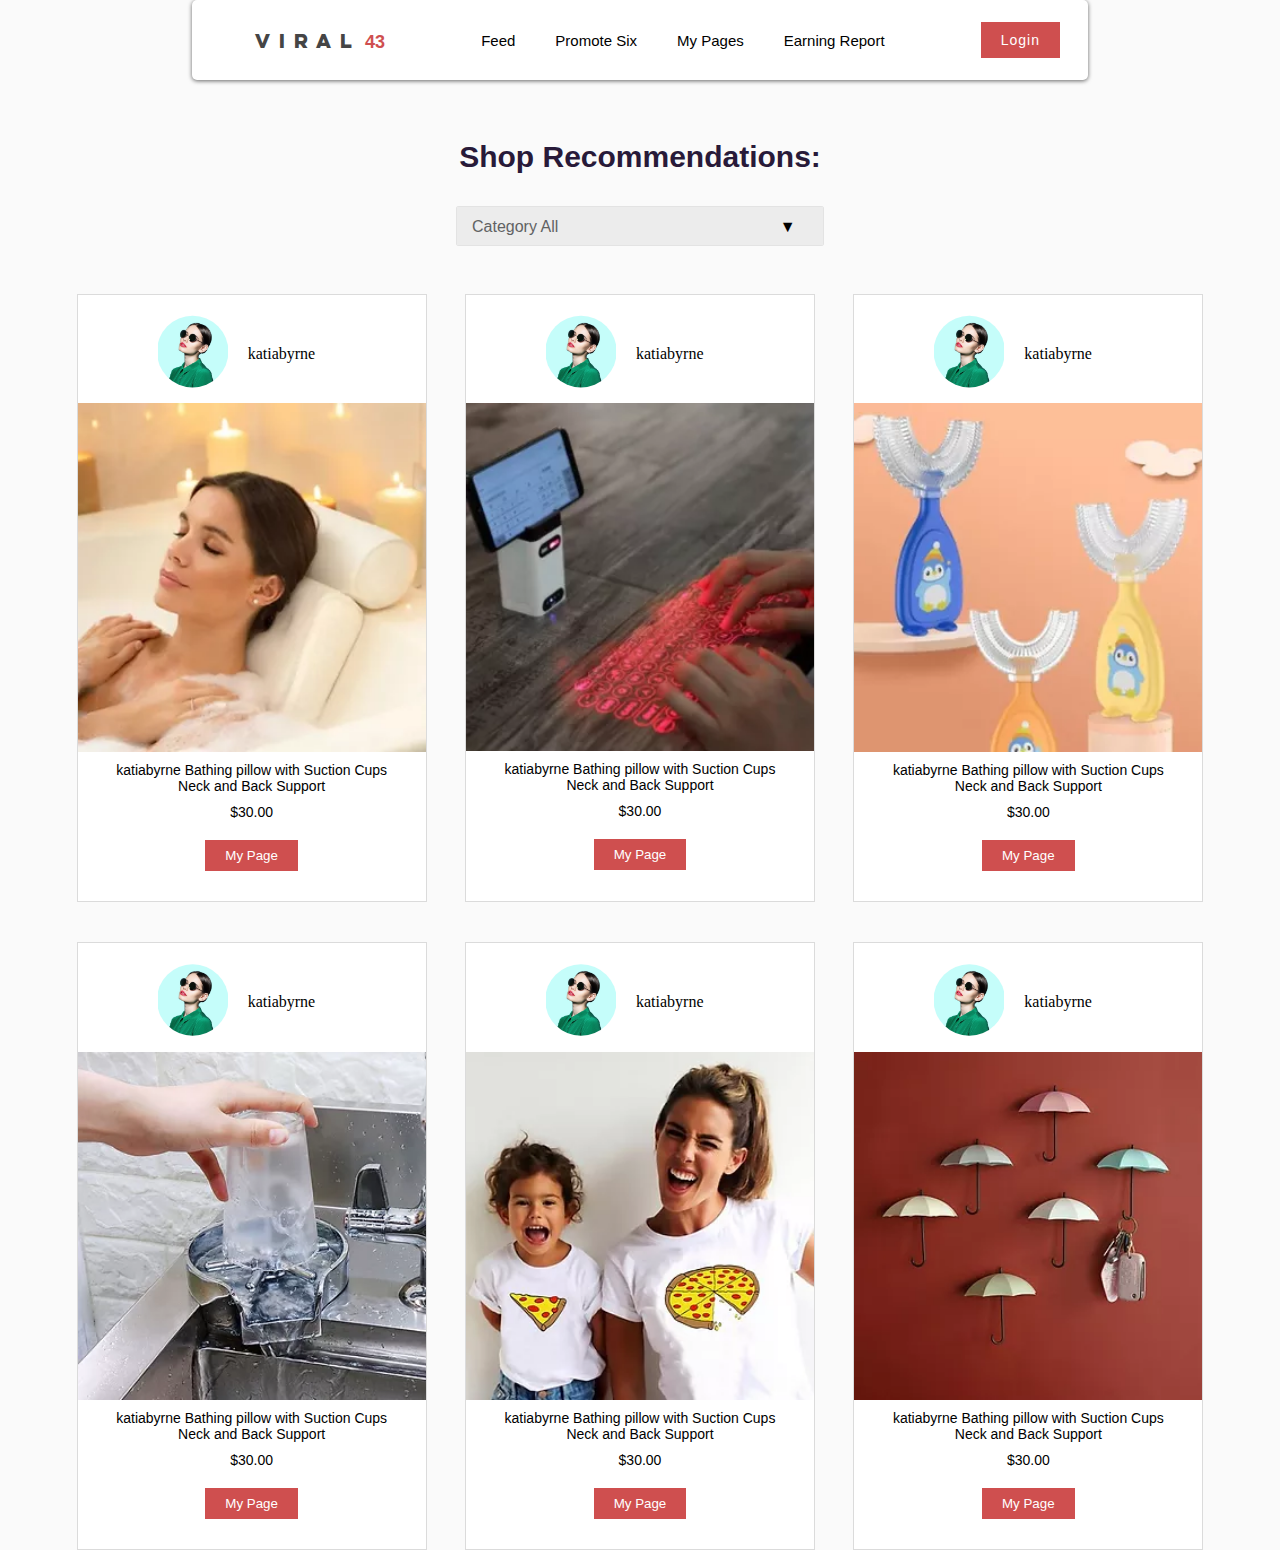
<file: feed-before-login.html>
<html lang="en">
<head>
    <meta charset="UTF-8">
    <meta http-equiv="X-UA-Compatible" content="IE=edge">
    <meta name="viewport" content="width=device-width, initial-scale=1.0">
    <title>Viral43</title>
    <link rel="stylesheet" type="text/css" href="./css/style.css"/>
    <link rel="stylesheet" type="text/css" href="./css/main.css"/>
    <link rel="stylesheet" type="text/css" href="./css/feed.css"/>
    <link rel="stylesheet" href="https://cdnjs.cloudflare.com/ajax/libs/font-awesome/6.1.1/css/all.min.css" integrity="sha512-KfkfwYDsLkIlwQp6LFnl8zNdLGxu9YAA1QvwINks4PhcElQSvqcyVLLD9aMhXd13uQjoXtEKNosOWaZqXgel0g==" crossorigin="anonymous" referrerpolicy="no-referrer" />
</head>
<body>
    <div>
        <nav class="header-nav"> 
            <div class="nav-container">
            <div class="nav-left">
                <i class="fa-solid fa-bars"></i>
                <div class="logo">
                    <span class="viral">viral</span>
                    <span class="forty-three">43</span>
                </div>
                <i class="fa-solid fa-magnifying-glass"></i>
            </div>
            <div class="nav-middle">
                    <span>Feed</span>
                    <span>Promote Six</span>
                    <span>My Pages</span>
                    <span>Earning Report</a></span>
            </div>
            <div class="nav-right">
                <i class="fa-solid fa-plus"></i>
                <button class="login-button"><a href="./login.html">login</a></button>
            </div>
        </div>
        </nav>
        <div class="feed">
            <h1>Shop Recommendations:</h1>
            <form action="#" method="post">
                <div class="select">
                  <select name="nameValueSelect" class="select__field" required>
                    <option value="" selected>Category All</option>
                  </select>
                </div>
              </form>
        </div>

        <div class="feed-cards">

            <div class="feed-card" style="justify-self: end;">
                <div class="feed-header">
                    <img src="./images/2544.jpg" alt="">
                    <p>katiabyrne</p>
                </div>
                <div class="feed-card-body">
                    <img src="./images/2933.webp" />
                    <p style="padding: 10px 0;">
                        katiabyrne
                        Bathing pillow with Suction Cups<br> Neck and Back Support</p>
                    <p style="padding-bottom: 10px ;">$30.00
                    </p>
                    <button>My Page</button>
                </div>
            </div>

            <div class="feed-card" style="justify-self: center;">
                <div class="feed-header">
                    <img src="./images/2544.jpg" alt="">
                    <p>katiabyrne</p>
                </div>

                <div class="feed-card-body">
                    <img src="./images/2932.webp" />
                    <p style="padding: 10px 0;">
                        katiabyrne
                        Bathing pillow with Suction Cups<br> Neck and Back Support</p>
                    <p style="padding-bottom: 10px ;">$30.00
                    </p>
                    <button>My Page</button>
                </div>
            </div>

            <div class="feed-card" style="justify-self: start;">
                <div class="feed-header">
                    <img src="./images/2544.jpg" alt="">
                    <p>katiabyrne</p>
                </div>

                <div class="feed-card-body">
                    <img src="./images/2931.webp" />
                    <p style="padding: 10px 0;">
                        katiabyrne
                        Bathing pillow with Suction Cups<br> Neck and Back Support</p>
                    <p style="padding-bottom: 10px ;">$30.00
                    </p>
                    <button>My Page</button>
                </div>
            </div>

            <div class="feed-card" style="justify-self: end;">
                <div class="feed-header">
                    <img src="./images/2544.jpg" alt="">
                    <p>katiabyrne</p>
                </div>

                <div class="feed-card-body">
                    <img src="./images/2925.webp" />
                    <p style="padding: 10px 0;">
                        katiabyrne
                        Bathing pillow with Suction Cups<br> Neck and Back Support</p>
                    <p style="padding-bottom: 10px ;">$30.00
                    </p>
                    <button>My Page</button>
                </div>
            </div>

            <div class="feed-card" style="justify-self: center;">
                <div class="feed-header">
                    <img src="./images/2544.jpg" alt="">
                    <p>katiabyrne</p>
                </div>

                <div class="feed-card-body">
                    <img src="./images/2913.webp" />
                    <p style="padding: 10px 0;">
                        katiabyrne
                        Bathing pillow with Suction Cups<br> Neck and Back Support</p>
                    <p style="padding-bottom: 10px ;">$30.00
                    </p>
                    <button>My Page</button>
                </div>
            </div>

            <div class="feed-card" style="justify-self: start;">
                <div class="feed-header">
                    <img src="./images/2544.jpg" alt="">
                    <p>katiabyrne</p>
                </div>

                <div class="feed-card-body">
                    <img src="./images/2959.webp" />
                    <p style="padding: 10px 0;">
                        katiabyrne
                        Bathing pillow with Suction Cups<br> Neck and Back Support</p>
                    <p style="padding-bottom: 10px ;">$30.00
                    </p>
                    <button>My Page</button>
                </div>
            </div>



        </div>
    </div>
    </body>
    </html>
</file>
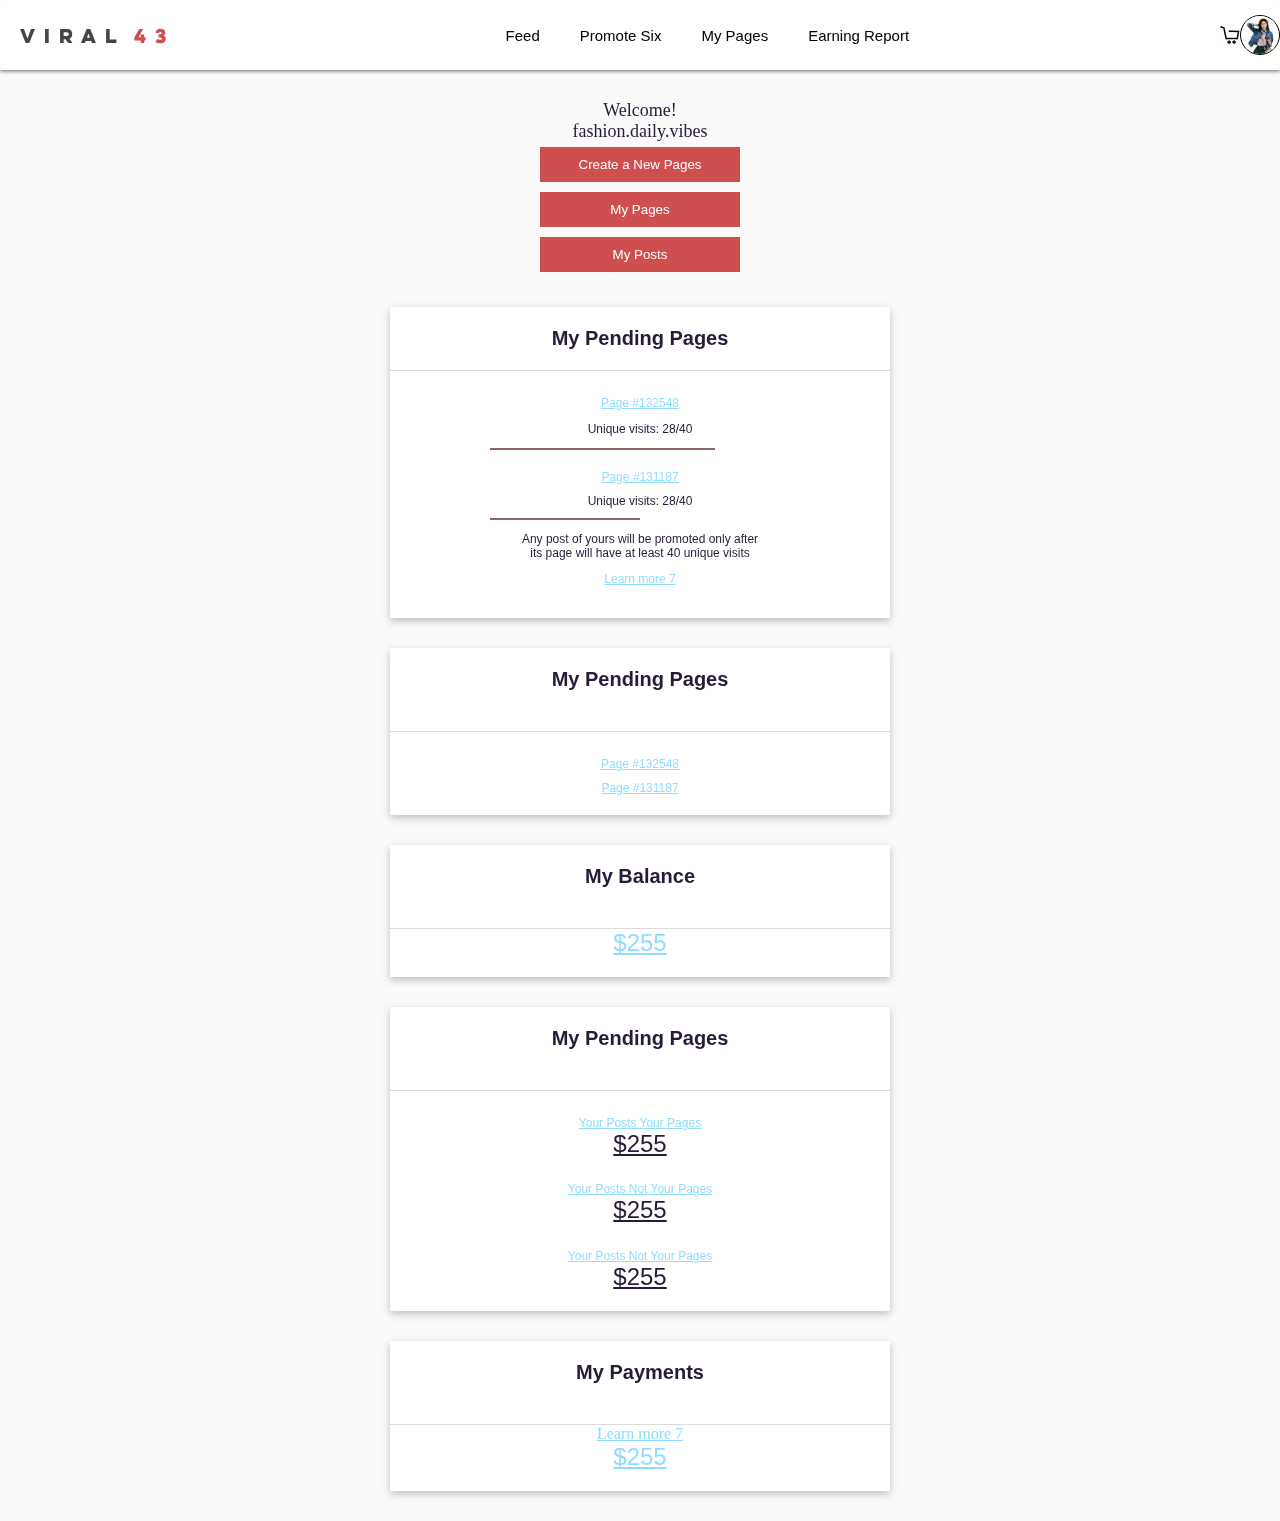
<file: home-after-login.html>
<html lang="en">
  <head>
    <meta charset="UTF-8" />
    <meta http-equiv="X-UA-Compatible" content="IE=edge" />
    <meta name="viewport" content="width=device-width, initial-scale=1.0" />
    <title>Viral43</title>
    <link rel="stylesheet" type="text/css" href="./css/style.css" />
    <link
      rel="stylesheet"
      href="https://cdnjs.cloudflare.com/ajax/libs/font-awesome/6.1.1/css/all.min.css"
      integrity="sha512-KfkfwYDsLkIlwQp6LFnl8zNdLGxu9YAA1QvwINks4PhcElQSvqcyVLLD9aMhXd13uQjoXtEKNosOWaZqXgel0g=="
      crossorigin="anonymous"
      referrerpolicy="no-referrer"
    />

    <link
      href="https://cdn.jsdelivr.net/npm/bootstrap@5.2.0-beta1/dist/css/bootstrap.min.css"
      rel="stylesheet"
      integrity="sha384-0evHe/X+R7YkIZDRvuzKMRqM+OrBnVFBL6DOitfPri4tjfHxaWutUpFmBp4vmVor"
      crossorigin="anonymous"
    />
    <link rel="stylesheet" href="./css/navbar.css" />
    <link rel="stylesheet" href="./css/after-login.css" />

  </head>
  <body>
    <!-- Header Start Here -->
    <header class="nav-container">
      <nav class="container">
        <div class="nav-wrapper">
          <div class="nav-left">
            <i class="fa-solid fa-bars" id="side-menu"></i>
            <div class="logo font-lulo">
              <span class="viral">viral</span>
              <span class="forty-three">43</span>
            </div>
            <i class="fa-solid fa-magnifying-glass"></i>
          </div>
          <div class="nav-middle d-none d-md-flex">
            <span>Feed</span>
            <span>Promote Six</span>
            <span>My Pages</span>
            <span>Earning Report</span>
          </div>
          <div class="nav-right">
            <i class="fa-solid fa-plus plus-icon d-none d-md-block"></i>

            <!-- <a
                href="./login.html"
                class="login-button d-flex align-items-center justify-content-center"
                >login</a
              > -->
            <a href="./login.html" class="log-cart mt-1 px-2 d-none d-md-block">
              <img src="./images/cart1.webp" alt="" />
            </a>
            <div class="log-avatar-container">
              <button class="log-avatar-wrapper ms-3">
                <img class="avatar" src="./images/2601.jpg" alt="" />
              </button>
              <div class="proile-menu">
                <div class="proile-menu-wrapper">
                  <a href="#">My Post</a>
                  <a href="#">My Account</a>
                  <a href="#">My Eraning</a>
                  <a href="#">My Cart</a>
                  <hr class="mx-3 my-2" />
                  <a href="#">LogOut</a>
                </div>
              </div>
            </div>
          </div>
        </div>
      </nav>
    </header>

    <main>
      <p style="margin-top: 30px;">Welcome!</p>
      <p>fashion.daily.vibes</p>
      <button>Create a New Pages</button><br>
      <button>My Pages</button><br>
      <button>My Posts</button>

        <div class="main-card" style="text-align: center;">
          <div>
            <h1>My Pending Pages</h1>
          </div>
          <div class="card-main-text">
            <p style="padding-top: 25px; color: #90dcFF;">Page  #132548</p>
            <p style="padding: 12px;text-decoration: none;">Unique visits: 28/40</p>
            <div class="progress">
              <div class="progress-bar bg-danger" role="progressbar" style="width: 75%" aria-valuenow="75" aria-valuemin="0" aria-valuemax="100"></div>
            </div>
            <p  style="padding-top: 20px; color: #90dcFF;">Page  #131187</p>
            <p style="padding: 10px; text-decoration: none;">Unique visits: 28/40</p>
            <div class="progress">
              <div class="progress-bar bg-danger" role="progressbar" style="width: 50%" aria-valuenow="75" aria-valuemin="0" aria-valuemax="100"></div>
            </div>

            <p style="padding: 12px; text-decoration: none;">Any post of yours will be promoted only after<br> its page will have at least 40 unique visits</p>
            <p style="padding-bottom: 12px;  color: #90dcFF;"><a>Learn more 7</a></p>
          </div>
        </div>

        <div class="main-card2" style="text-align: center;">
          <div>
            <h1>My Pending Pages</h1>
          </div>
          <div class="card-main-text">
            <p style="padding-top: 25px; color: #90dcFF;">Page  #132548</p>
            <p  style="padding-top: 10px; color: #90dcFF;">Page  #131187</p>
          </div>
        </div>

        <div class="main-card3" style="text-align: center;">
          <div>
            <h1>My Balance</h1>
          </div>
          <div class="card-main-text">
           <p style="font-size:24px; color: #90dcFF;">$255</p>
          </div>
        </div>


        <div class="main-card2" style="text-align: center;">
          <div>
            <h1>My Pending Pages</h1>
          </div>
          <div class="card-main-text">
            <p style="padding-top: 25px; color: #90dcFF;">Your Posts Your Pages
            </p>
            <p style="font-size:24px; color: #281A39;">$255</p>

            <p style="padding-top: 24px; color: #90dcFF;">Your Posts Not Your Pages
            </p>
            <p style="font-size:24px; color: #281A39;">$255</p>

            <p style="padding-top: 25px; color: #90dcFF;">Your Posts Not Your Pages
            </p>
            <p style="font-size:24px; color: #281A39;">$255</p>
          
          </div>
        </div>

        <div class="main-card3" style="text-align: center; margin-bottom: 30px;">
          <div>
            <h1>My Payments
            </h1>
            <p style="font-size: 16px; text-decoration: underline;color: #90dcFF;">Learn more 7</p>
          </div>
          <div class="card-main-text">
           <p style="font-size:24px; color: #90dcFF;">$255</p>
          </div>
        </div>
    </main>
    <div
      id="desctop-site-menu"
      class="desctop-site-menu hide-desctop-site-menu"
    >
      <div class="desctop-site-menu-after-log-in">
        <div class="position-relative">
          <!-- menu close button start -->
          <div class="close-menu">
            <i class="fa-solid fa-xmark"></i>
          </div>
          <!-- menu close button End -->

          <!-- Single Side Menu Start-->
          <div class="single-menu">
            <a href="./login.html">
              <!-- <span class="menu-icon">  -->
              <span><i class="fa-solid fa-house-blank menus-icon"></i></span>
              <!-- </span> -->
              <span class="menu-text">Login</span>
            </a>
          </div>

          <div class="single-menu">
            <a href="./singup.html">
              <span><i class="fa-solid fa-house-blank menus-icon"></i></span>
              <span class="menu-text">Registation</span>
            </a>
          </div>

          <div class="single-menu">
            <a href="#">
              <span><i class="fa-solid fa-house-blank menus-icon"></i></span>
              <span class="menu-text">Promote Six (a)</span>
            </a>
          </div>

          <div class="single-menu active-menu">
            <a href="#">
              <span><i class="fa-solid fa-house-blank menus-icon"></i></span>
              <span class="menu-text">My Pages</span>
            </a>
          </div>

          <div class="single-menu">
            <a href="#">
              <span><i class="fa-solid fa-house-blank menus-icon"></i></span>
              <span class="menu-text">Earning Report</span>
            </a>
          </div>

          <div class="single-menu">
            <a href="#">
              <span><i class="fa-solid fa-house-blank menus-icon"></i></span>
              <span class="menu-text">New Page</span>
            </a>
          </div>

          <hr class="mx-4 my-2" />

          <div class="single-menu">
            <a href="#">
              <span><i class="fa-solid fa-house-blank menus-icon"></i></span>
              <span class="menu-text">About Us</span>
            </a>
          </div>

          <div class="single-menu">
            <a href="#">
              <span><i class="fa-solid fa-house-blank menus-icon"></i></span>
              <span class="menu-text">Contact Us</span>
            </a>
          </div>

          <div class="single-menu">
            <a href="./privacy-policy.html">
              <span><i class="fa-solid fa-house-blank menus-icon"></i></span>
              <span class="menu-text">Privacy Policy</span>
            </a>
          </div>

          <div class="single-menu">
            <a href="./term-of-use.html">
              <span><i class="fa-solid fa-house-blank menus-icon"></i></span>
              <span class="menu-text">Terms of Use</span>
            </a>
          </div>

          <div class="single-menu">
            <a href="#">
              <span><i class="fa-solid fa-house-blank menus-icon"></i></span>
              <span class="menu-text">Help Center</span>
            </a>
          </div>

          <div class="single-menu">
            <a href="#">
              <span><i class="fa-solid fa-house-blank menus-icon"></i></span>
              <span class="menu-text">Seller Agreement</span>
            </a>
          </div>
          <!-- Single Side Menu End-->
        </div>
      </div>
    </div>
    <!-- Header End Here -->

    <script src="./js/menu.js"></script>
  </body>
</html>
</file>
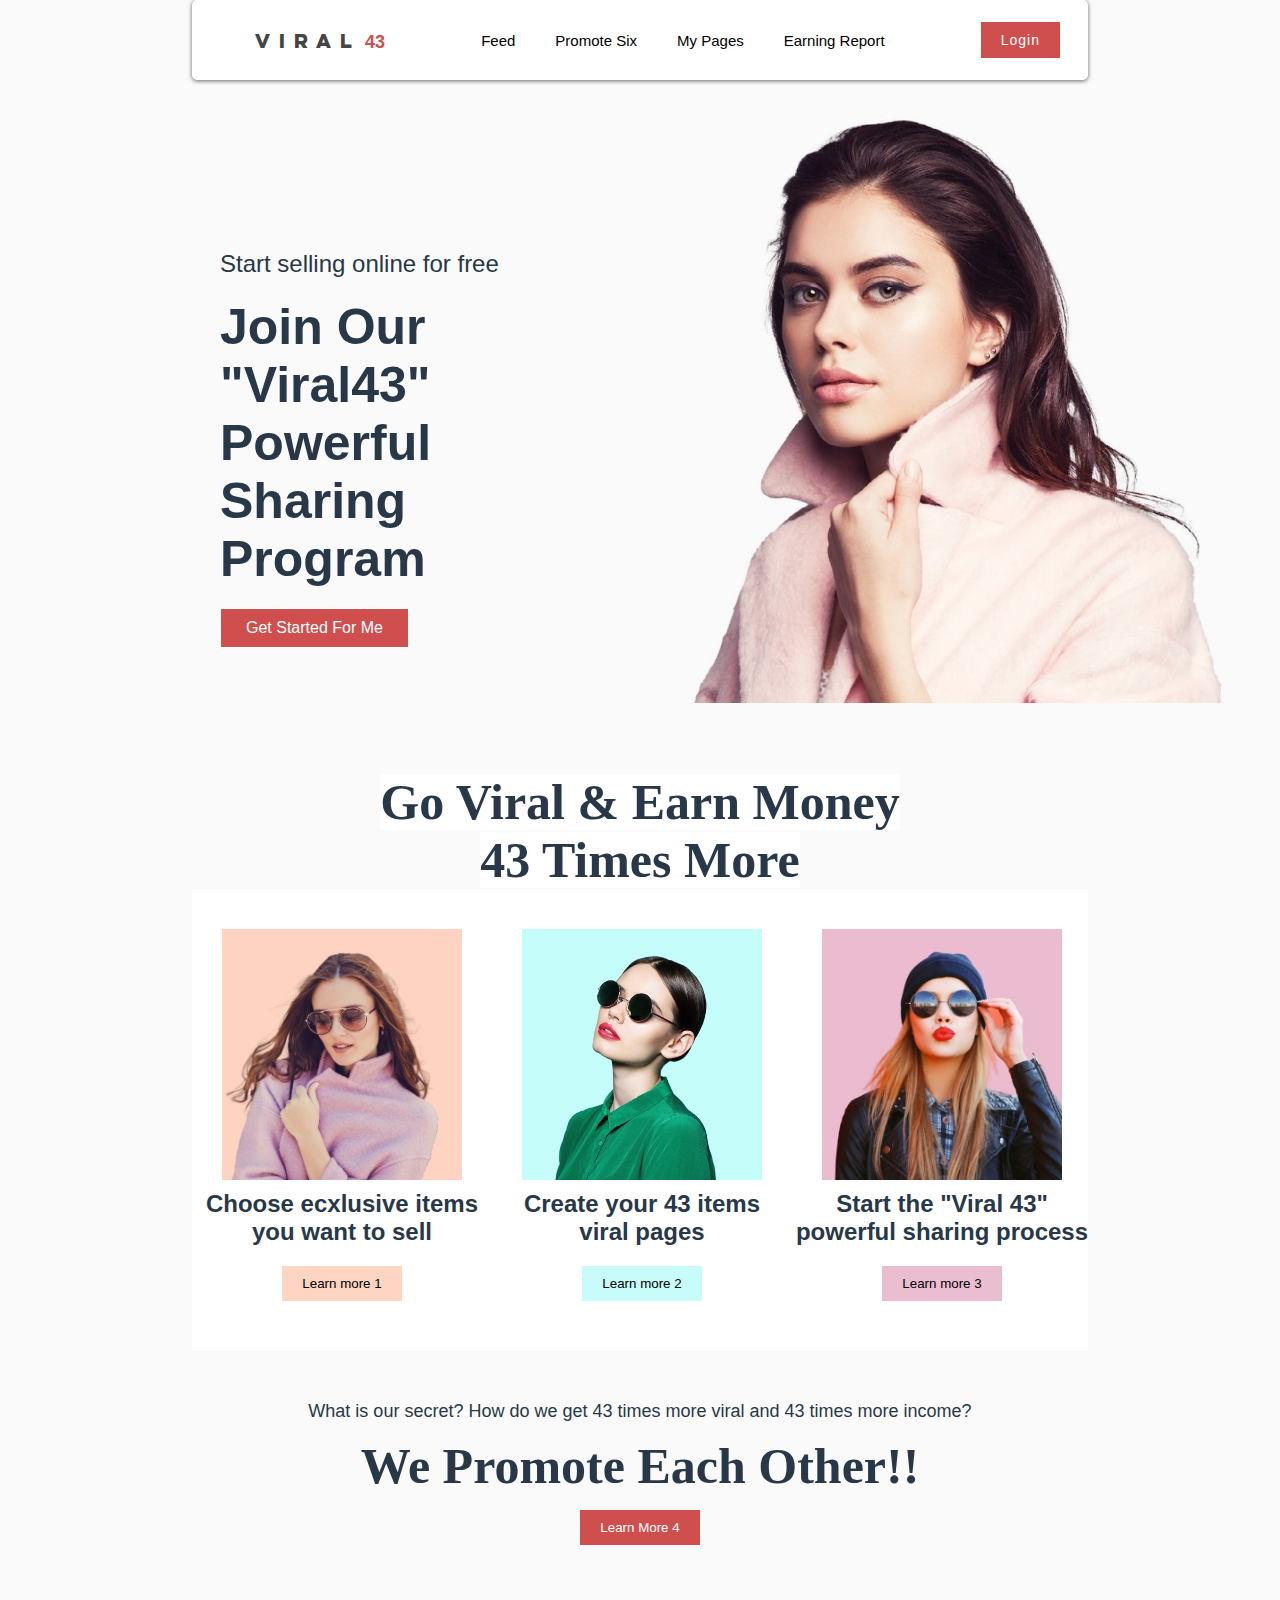
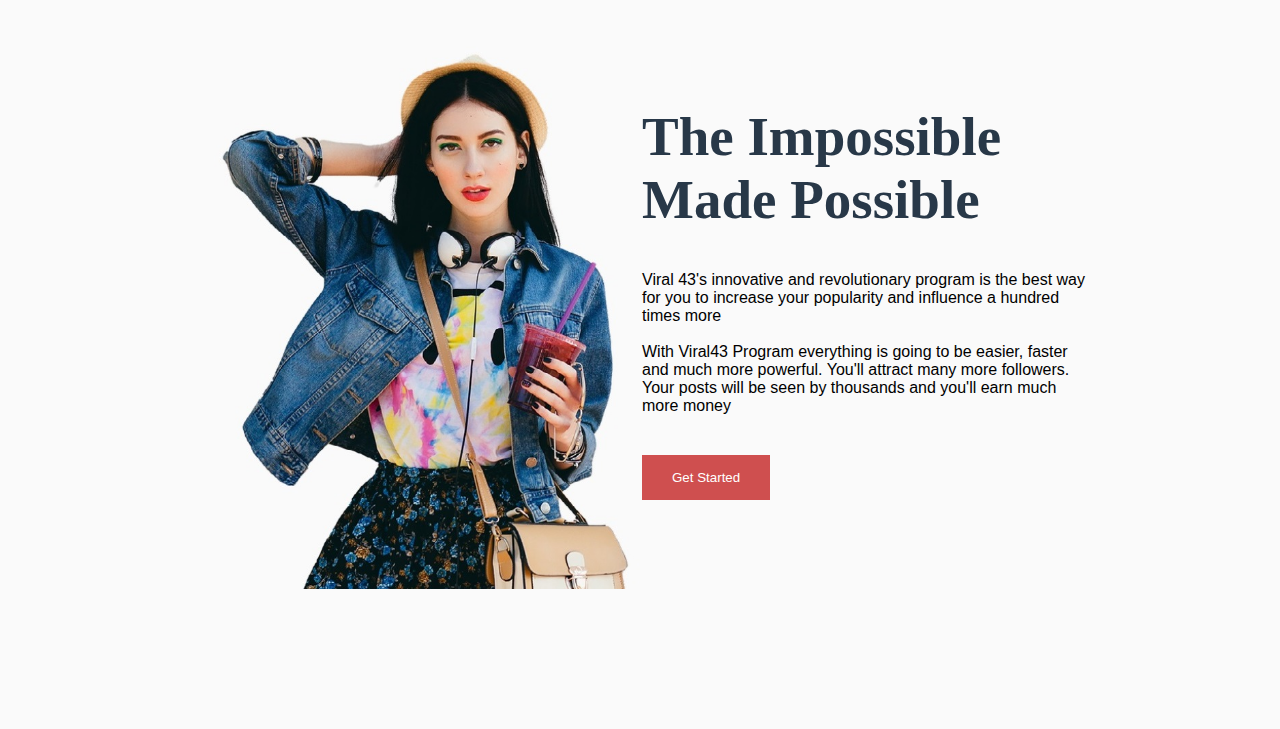
<file: home.html>
<html lang="en">
<head>
    <meta charset="UTF-8">
    <meta http-equiv="X-UA-Compatible" content="IE=edge">
    <meta name="viewport" content="width=device-width, initial-scale=1.0">
    <title>Viral43</title>
    <link rel="stylesheet" type="text/css" href="./css/style.css"/>
    <link rel="stylesheet" type="text/css" href="./css/main.css"/>
    <link rel="stylesheet" href="https://cdnjs.cloudflare.com/ajax/libs/font-awesome/6.1.1/css/all.min.css" integrity="sha512-KfkfwYDsLkIlwQp6LFnl8zNdLGxu9YAA1QvwINks4PhcElQSvqcyVLLD9aMhXd13uQjoXtEKNosOWaZqXgel0g==" crossorigin="anonymous" referrerpolicy="no-referrer" />
</head>
<body>
    <div>
        <nav class="header-nav"> 
            <div class="nav-container">
            <div class="nav-left">
                <i class="fa-solid fa-bars"></i>
                <div class="logo">
                    <span class="viral">viral</span>
                    <span class="forty-three">43</span>
                </div>
                <i class="fa-solid fa-magnifying-glass"></i>
            </div>
            <div class="nav-middle">
                    <span>Feed</span>
                    <span>Promote Six</span>
                    <span>My Pages</span>
                    <span><a href="earningReport.html">Earning Report</a></span>
            </div>
            <div class="nav-right">
                <i class="fa-solid fa-plus"></i>
                <button class="login-button"><a href="./login.html">login</a></button>
            </div>
        </div>
        </nav>

        <div class="home-main">
            <div class="main-text">
                <p>Start selling online for free</p>
                <h2>Join Our "Viral43"<br>
                    Powerful Sharing
                    <br>Program</h2>
                <button>Get Started For Me</button>
            </div>
            <div>
                <img class="main-img" src="./images/2532.jpg" alt="IMG" />
            </div>
        </div>

        <div id="thirdSection" style="text-align: center;">
            <h1>Go Viral & Earn Money<br>
                43 Times More</h1>
        <div class="viral-items">
            <div class="viral-item">
                <img src="./images/2546.jpg">
                <h3>Choose ecxlusive items<br>
                    you want to sell</h3>
                <button style="background-color:#fed4c2;">Learn more 1</button>
            </div>
            <div class="viral-item">
                <img src="./images/2544.jpg">
                <h3>Create your 43 items<br>
                    viral pages</h3>
                <button style="background-color:#c8fcfa ;">Learn more 2</button>
            </div>
            <div class="viral-item">
                <img src="./images/2547.jpg">
                <h3>Start the "Viral 43"<br>
                    powerful sharing process</h3>
                <button style="background-color:#ebbdd1 ;">Learn more 3</button>
            </div>
        </div>
    </div>

    <div class="section4">
        <p>What is our secret? How do we get 43 times more viral and 43 times more income?</p>
        <h1>We Promote Each Other!!</h1>
        <button>Learn More 4</button>
    </div>
    </div>

    <div class="section5">
        <div class="sec5-img">
            <img src="./images/2601.jpg" alt="" >
        </div>
            <div class="sec5-text">
                <h1>The Impossible <br>Made Possible</h1>
                <p>Viral 43's  innovative and revolutionary program is the best way for you to increase your popularity and influence a hundred times more<br><br>
                    With Viral43 Program everything is going to be easier, faster and much more powerful. You'll attract many more followers. Your posts will be seen by thousands and you'll earn much more money</p>
                <button>Get Started</button>
            </div>
    </div>
</body>
</html>
</file>
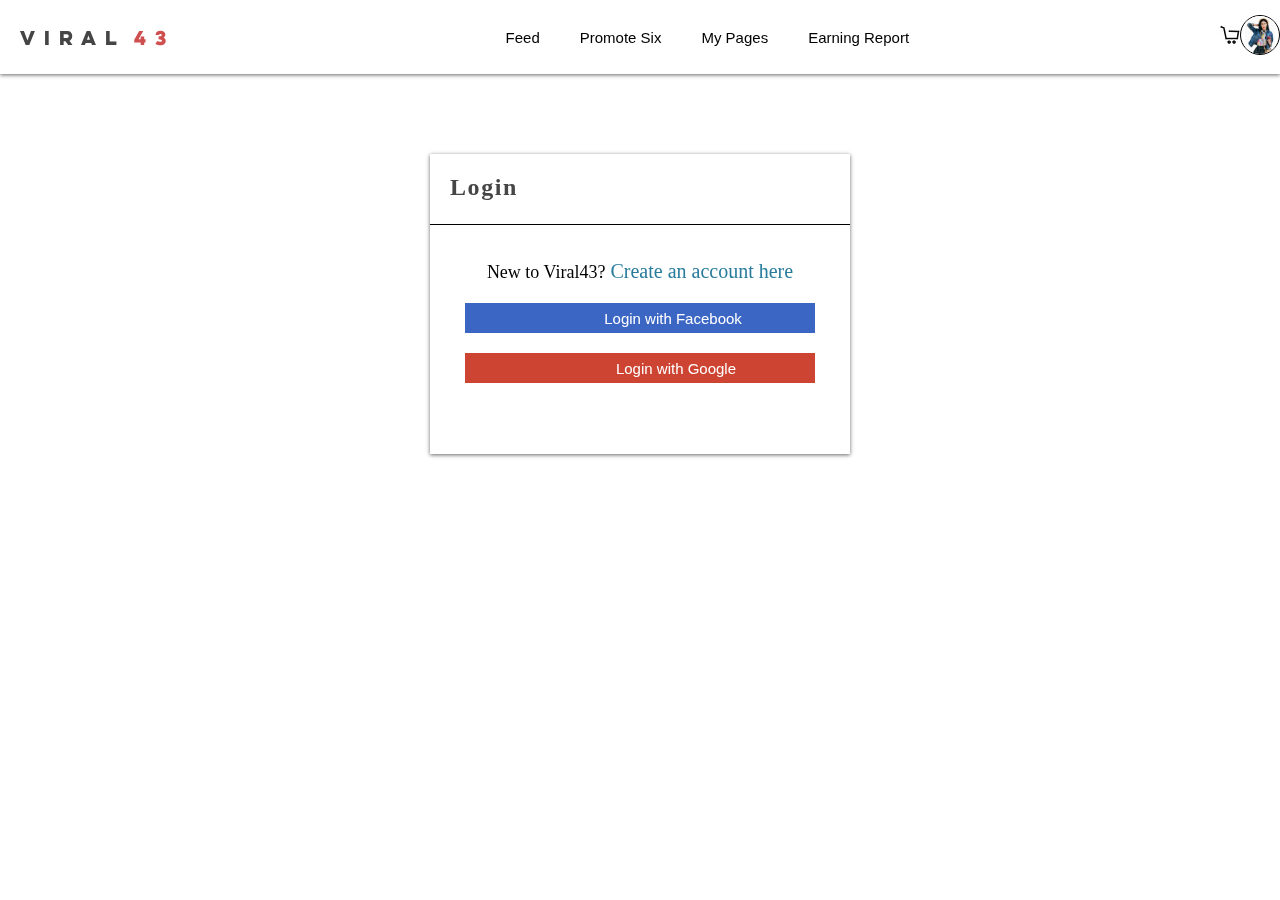
<file: login.html>
<!DOCTYPE html>
<html>
  <head>
    <meta charset="utf-8" />
    <meta http-equiv="X-UA-Compatible" content="IE=edge" />
    <title></title>
    <meta name="description" content="" />
    <meta name="viewport" content="width=device-width, initial-scale=1" />
    <link rel="stylesheet" href="./css/style.css" />
    <link
      rel="stylesheet"
      href="https://cdnjs.cloudflare.com/ajax/libs/font-awesome/6.1.1/css/all.min.css"
      integrity="sha512-KfkfwYDsLkIlwQp6LFnl8zNdLGxu9YAA1QvwINks4PhcElQSvqcyVLLD9aMhXd13uQjoXtEKNosOWaZqXgel0g=="
      crossorigin="anonymous"
      referrerpolicy="no-referrer"
    />
    <link
      href="https://cdn.jsdelivr.net/npm/bootstrap@5.2.0-beta1/dist/css/bootstrap.min.css"
      rel="stylesheet"
      integrity="sha384-0evHe/X+R7YkIZDRvuzKMRqM+OrBnVFBL6DOitfPri4tjfHxaWutUpFmBp4vmVor"
      crossorigin="anonymous"
    />
    <link rel="stylesheet" href="./css/navbar.css" />
  </head>
  <body>
    <!-- Header Start Here -->
    <header class="nav-container">
      <nav class="container">
        <div class="nav-wrapper">
          <div class="nav-left">
            <i class="fa-solid fa-bars" id="side-menu"></i>
            <div class="logo font-lulo">
              <span class="viral">viral</span>
              <span class="forty-three">43</span>
            </div>
            <i class="fa-solid fa-magnifying-glass"></i>
          </div>
          <div class="nav-middle d-none d-md-flex">
            <span>Feed</span>
            <span>Promote Six</span>
            <span>My Pages</span>
            <span>Earning Report</span>
          </div>
          <div class="nav-right">
            <i class="fa-solid fa-plus plus-icon d-none d-md-block"></i>

            <!-- <a
              href="./login.html"
              class="login-button d-flex align-items-center justify-content-center"
              >login</a
            > -->
            <a href="./login.html" class="log-cart mt-1 px-2 d-none d-md-block">
              <img src="./images/cart1.webp" alt="" />
            </a>
            <div class="log-avatar-container">
              <button class="log-avatar-wrapper ms-3">
                <img class="avatar" src="./images/2601.jpg" alt="" />
              </button>
              <div class="proile-menu">
                <div class="proile-menu-wrapper">
                  <a href="#">My Post</a>
                  <a href="#">My Account</a>
                  <a href="#">My Eraning</a>
                  <a href="#">My Cart</a>
                  <hr class="mx-3 my-2" />
                  <a href="#">LogOut</a>
                </div>
              </div>
            </div>
          </div>
        </div>
      </nav>
    </header>
    <div
      id="desctop-site-menu"
      class="desctop-site-menu hide-desctop-site-menu"
    >
      <div class="desctop-site-menu-after-log-in">
        <div class="position-relative">
          <!-- menu close button start -->
          <div class="close-menu">
            <i class="fa-solid fa-xmark"></i>
          </div>
          <!-- menu close button End -->

          <!-- Single Side Menu Start-->
          <div class="single-menu">
            <a href="#">
              <!-- <span class="menu-icon">  -->
              <span><i class="fa-solid fa-house-blank menus-icon"></i></span>
              <!-- </span> -->
              <span class="menu-text">Home</span>
            </a>
          </div>

          <div class="single-menu">
            <a href="#">
              <span><i class="fa-solid fa-house-blank menus-icon"></i></span>
              <span class="menu-text">Feed</span>
            </a>
          </div>

          <div class="single-menu">
            <a href="#">
              <span><i class="fa-solid fa-house-blank menus-icon"></i></span>
              <span class="menu-text">Promote Six (a)</span>
            </a>
          </div>

          <div class="single-menu active-menu">
            <a href="#">
              <span><i class="fa-solid fa-house-blank menus-icon"></i></span>
              <span class="menu-text">My Pages</span>
            </a>
          </div>

          <div class="single-menu">
            <a href="#">
              <span><i class="fa-solid fa-house-blank menus-icon"></i></span>
              <span class="menu-text">Earning Report</span>
            </a>
          </div>

          <div class="single-menu">
            <a href="#">
              <span><i class="fa-solid fa-house-blank menus-icon"></i></span>
              <span class="menu-text">New Page</span>
            </a>
          </div>

          <hr class="mx-4 my-2" />

          <div class="single-menu">
            <a href="#">
              <span><i class="fa-solid fa-house-blank menus-icon"></i></span>
              <span class="menu-text">About Us</span>
            </a>
          </div>

          <div class="single-menu">
            <a href="#">
              <span><i class="fa-solid fa-house-blank menus-icon"></i></span>
              <span class="menu-text">Contact Us</span>
            </a>
          </div>

          <div class="single-menu">
            <a href="./privacy-policy.html">
              <span><i class="fa-solid fa-house-blank menus-icon"></i></span>
              <span class="menu-text">Privacy Policy</span>
            </a>
          </div>

          <div class="single-menu">
            <a href="./term-of-use.html">
              <span><i class="fa-solid fa-house-blank menus-icon"></i></span>
              <span class="menu-text">Terms of Use</span>
            </a>
          </div>

          <div class="single-menu">
            <a href="#">
              <span><i class="fa-solid fa-house-blank menus-icon"></i></span>
              <span class="menu-text">Help Center</span>
            </a>
          </div>

          <div class="single-menu">
            <a href="#">
              <span><i class="fa-solid fa-house-blank menus-icon"></i></span>
              <span class="menu-text">Seller Agreement</span>
            </a>
          </div>
          <!-- Single Side Menu End-->
        </div>
      </div>
    </div>
    <!-- Header End Here -->


    <div class="login-box">
      <div class="login-box-header">
          <h2>Login</h2>
          <i class="fa-solid fa-xmark"></i>
      </div>
      <div class="login-box-body">
          <p style="font-size: 18px;">New to Viral43?<span style="font-size:20px ;"> <a href="signup.html">Create an account here</span></a></p>

          <div class="facebook-login">
              <i class="fa-brands fa-facebook-f"></i>
              <p class="mb-0">Login with Facebook</p>
          </div>

          <div" class="google-login">
              <i class="fa-brands fa-google-plus-g"></i>
              <p class="mb-0">Login with Google</p>
          </div>
      </div>
  </div>

    <!-- Footer Mobile Menu Start Here -->
    <div class="footer-menu">
      <div class="container">
        <div class="footer-menu-wrapper">
          <a href="#">
            <span class="footer-menu-icon"><i class="fa-solid fa-rss "></i></span>
            <span>Feed</span>
          </a>
          <a href="#">
            <span  class="footer-menu-icon"><i class="fa-solid fa-user "></i></span>
            <span>Pages</span>
          </a>
          <a href="#">
            <span  class="footer-menu-icon"><i class="fa-solid fa-plus "></i></span>
            <span>Create</span>
          </a>
          <a href="#">
            <span  class="footer-menu-icon"><i class="fa-solid fa-plus "></i></span>
            <span>Promote</span>
          </a>
          <a href="#">
            <span  class="footer-menu-icon"><i class="fa-solid fa-dollar-sign "></i></span>
            <span>Earn</span>
          </a>
        </div>
      </div>
    </div>
    <!-- Footer Mobile Menu End Here -->

    <script src="./js/menu.js"></script>
  </body>
</html>
</file>
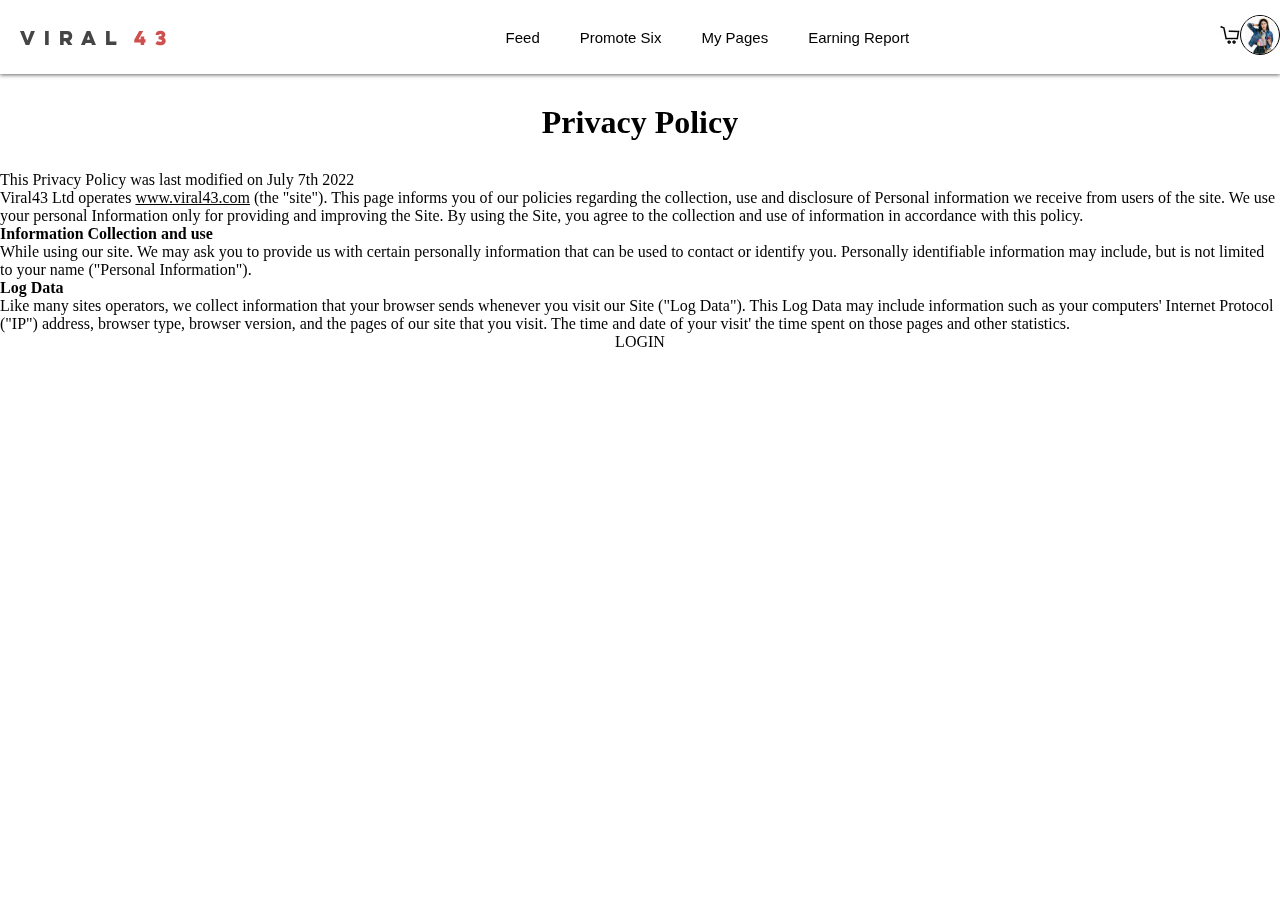
<file: privacy-policy.html>
<!DOCTYPE html>
<html>
  <head>
    <meta charset="utf-8" />
    <meta http-equiv="X-UA-Compatible" content="IE=edge" />
    <title></title>
    <meta name="description" content="" />
    <meta name="viewport" content="width=device-width, initial-scale=1" />
    <link rel="stylesheet" href="./css/style.css" />
    <link
      rel="stylesheet"
      href="https://cdnjs.cloudflare.com/ajax/libs/font-awesome/6.1.1/css/all.min.css"
      integrity="sha512-KfkfwYDsLkIlwQp6LFnl8zNdLGxu9YAA1QvwINks4PhcElQSvqcyVLLD9aMhXd13uQjoXtEKNosOWaZqXgel0g=="
      crossorigin="anonymous"
      referrerpolicy="no-referrer"
    />
    <link
      href="https://cdn.jsdelivr.net/npm/bootstrap@5.2.0-beta1/dist/css/bootstrap.min.css"
      rel="stylesheet"
      integrity="sha384-0evHe/X+R7YkIZDRvuzKMRqM+OrBnVFBL6DOitfPri4tjfHxaWutUpFmBp4vmVor"
      crossorigin="anonymous"
    />
    <link rel="stylesheet" href="./css/navbar.css" />
    <link rel="stylesheet" href="./css/privacy-policy.css" />
    <script src="./js/my-header.js" type="module"></script>
  </head>
  <body>

    <!-- Header Start Here -->
    <header class="nav-container">
      <nav class="container">
        <div class="nav-wrapper">
          <div class="nav-left">
            <i class="fa-solid fa-bars" id="side-menu"></i>
            <div class="logo font-lulo">
              <span class="viral">viral</span>
              <span class="forty-three">43</span>
            </div>
            <i class="fa-solid fa-magnifying-glass"></i>
          </div>
          <div class="nav-middle d-none d-md-flex">
            <span>Feed</span>
            <span>Promote Six</span>
            <span>My Pages</span>
            <span>Earning Report</span>
          </div>
          <div class="nav-right">
            <i class="fa-solid fa-plus plus-icon d-none d-md-block"></i>

            <!-- <a
              href="./login.html"
              class="login-button d-flex align-items-center justify-content-center"
              >login</a
            > -->
            <a href="./login.html" class="log-cart mt-1 px-2 d-none d-md-block">
              <img src="./images/cart1.webp" alt="" />
            </a>
            <div class="log-avatar-container">
              <button class="log-avatar-wrapper ms-3">
                <img class="avatar" src="./images/2601.jpg" alt="" />
              </button>
              <div class="proile-menu">
                <div class="proile-menu-wrapper">
                  <a href="#">My Post</a>
                  <a href="#">My Account</a>
                  <a href="#">My Eraning</a>
                  <a href="#">My Cart</a>
                  <hr class="mx-3 my-2" />
                  <a href="#">LogOut</a>
                </div>
              </div>
            </div>
          </div>
        </div>
      </nav>
    </header>
    <div
      id="desctop-site-menu"
      class="desctop-site-menu hide-desctop-site-menu"
    >
      <div class="desctop-site-menu-after-log-in">
        <div class="position-relative">
          <!-- menu close button start -->
          <div class="close-menu">
            <i class="fa-solid fa-xmark"></i>
          </div>
          <!-- menu close button End -->

          <!-- Single Side Menu Start-->
          <div class="single-menu">
            <a href="#">
              <!-- <span class="menu-icon">  -->
              <span><i class="fa-solid fa-house-blank menus-icon"></i></span>
              <!-- </span> -->
              <span class="menu-text">Home</span>
            </a>
          </div>

          <div class="single-menu">
            <a href="#">
              <span><i class="fa-solid fa-house-blank menus-icon"></i></span>
              <span class="menu-text">Feed</span>
            </a>
          </div>

          <div class="single-menu">
            <a href="#">
              <span><i class="fa-solid fa-house-blank menus-icon"></i></span>
              <span class="menu-text">Promote Six (a)</span>
            </a>
          </div>

          <div class="single-menu active-menu">
            <a href="#">
              <span><i class="fa-solid fa-house-blank menus-icon"></i></span>
              <span class="menu-text">My Pages</span>
            </a>
          </div>

          <div class="single-menu">
            <a href="#">
              <span><i class="fa-solid fa-house-blank menus-icon"></i></span>
              <span class="menu-text">Earning Report</span>
            </a>
          </div>

          <div class="single-menu">
            <a href="#">
              <span><i class="fa-solid fa-house-blank menus-icon"></i></span>
              <span class="menu-text">New Page</span>
            </a>
          </div>

          <hr class="mx-4 my-2" />

          <div class="single-menu">
            <a href="#">
              <span><i class="fa-solid fa-house-blank menus-icon"></i></span>
              <span class="menu-text">About Us</span>
            </a>
          </div>

          <div class="single-menu">
            <a href="#">
              <span><i class="fa-solid fa-house-blank menus-icon"></i></span>
              <span class="menu-text">Contact Us</span>
            </a>
          </div>

          <div class="single-menu">
            <a href="./privacy-policy.html">
              <span><i class="fa-solid fa-house-blank menus-icon"></i></span>
              <span class="menu-text">Privacy Policy</span>
            </a>
          </div>

          <div class="single-menu">
            <a href="./term-of-use.html">
              <span><i class="fa-solid fa-house-blank menus-icon"></i></span>
              <span class="menu-text">Terms of Use</span>
            </a>
          </div>

          <div class="single-menu">
            <a href="#">
              <span><i class="fa-solid fa-house-blank menus-icon"></i></span>
              <span class="menu-text">Help Center</span>
            </a>
          </div>

          <div class="single-menu">
            <a href="#">
              <span><i class="fa-solid fa-house-blank menus-icon"></i></span>
              <span class="menu-text">Seller Agreement</span>
            </a>
          </div>
          <!-- Single Side Menu End-->
        </div>
      </div>
    </div>
    <!-- Header End Here -->

    <main class="main-body">
      <div class="container">
        <h1 class="privacy-title">Privacy Policy</h1>
        <p>This Privacy Policy was last modified on July 7th 2022</p>
        <p>
          Viral43 Ltd operates <a class="p-link" href="www.viral43.com">www.viral43.com</a> (the "site"). This page informs
          you of our policies regarding the collection, use and disclosure of
          Personal information we receive from users of the site. We use your
          personal Information only for providing and improving the Site. By
          using the Site, you agree to the collection and use of information in
          accordance with this policy.
        </p>
        <p class="mb-0"><b>Information Collection and use</b></p>
        <p>While using our site. We may ask you to provide us with certain personally information that can be used to contact or identify you. Personally identifiable information may include, but is not limited to your name ("Personal Information").</p>

        <p class="mb-0"><b>Log Data</b></p>
        <p>Like many sites operators, we collect information that your browser sends whenever you visit our Site ("Log Data"). This Log Data may include information such as your computers' Internet Protocol ("IP") address, browser type, browser version, and the pages of our site that you visit. The time and date of your visit' the time spent on those pages and other statistics.  </p>
        <p><a class="profile-log-in" href="./login.html">LOGIN</a></p>
      </div>
    </main>

    <!-- Footer Mobile Menu Start Here -->
    <div class="footer-menu">
      <div class="container">
        <div class="footer-menu-wrapper">
          <a href="#">
            <span class="footer-menu-icon"><i class="fa-solid fa-rss "></i></span>
            <span>Feed</span>
          </a>
          <a href="#">
            <span  class="footer-menu-icon"><i class="fa-solid fa-user "></i></span>
            <span>Pages</span>
          </a>
          <a href="#">
            <span  class="footer-menu-icon"><i class="fa-solid fa-plus "></i></span>
            <span>Create</span>
          </a>
          <a href="#">
            <span  class="footer-menu-icon"><i class="fa-solid fa-plus "></i></span>
            <span>Promote</span>
          </a>
          <a href="#">
            <span  class="footer-menu-icon"><i class="fa-solid fa-dollar-sign "></i></span>
            <span>Earn</span>
          </a>
        </div>
      </div>
    </div>
    <!-- Footer Mobile Menu End Here -->

    <script src="./js/menu.js"></script>
  </body>
</html>
</file>
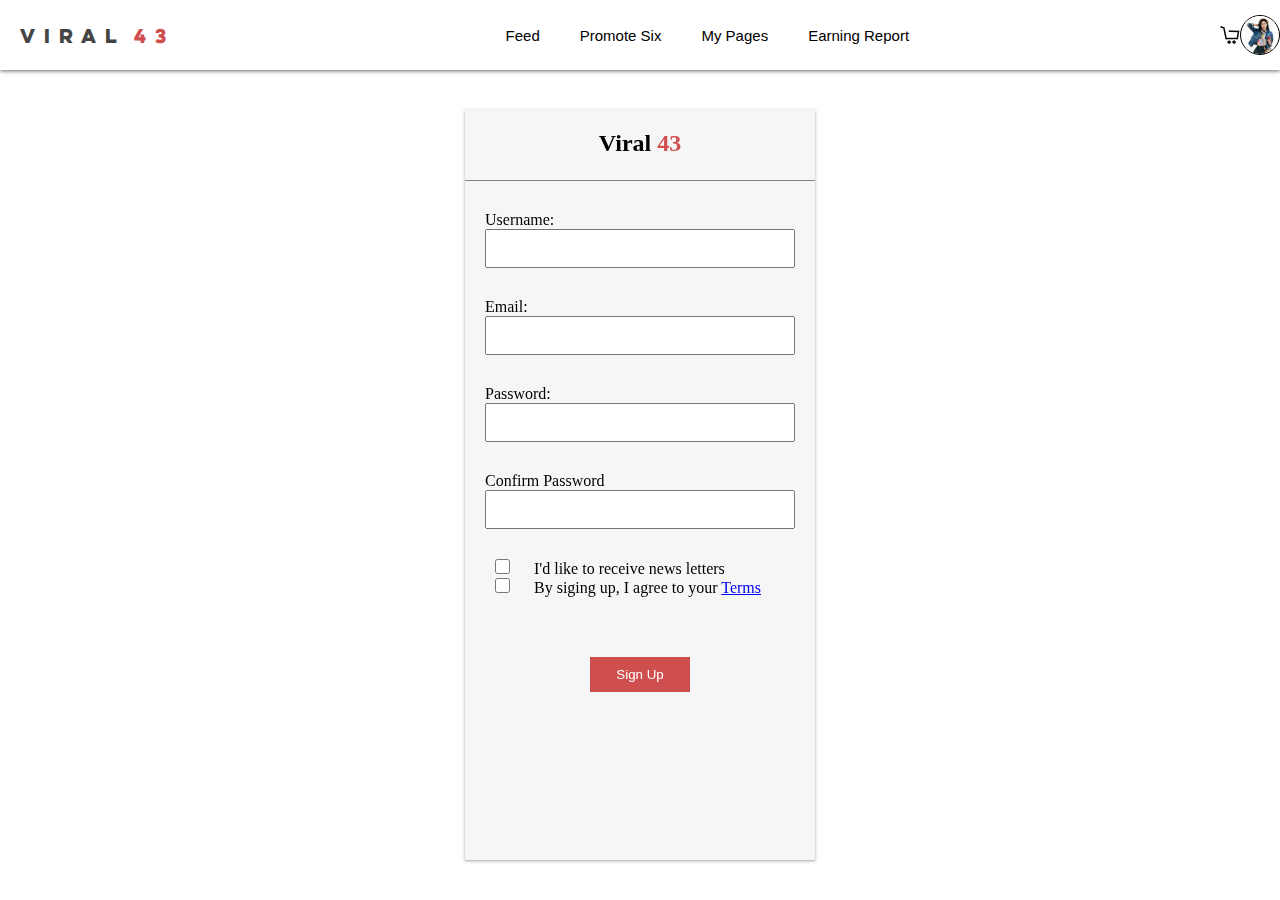
<file: singup.html>
<html lang="en">
  <head>
    <meta charset="UTF-8" />
    <meta http-equiv="X-UA-Compatible" content="IE=edge" />
    <meta name="viewport" content="width=device-width, initial-scale=1.0" />
    <title>Viral43</title>
    <link rel="stylesheet" type="text/css" href="./css/style.css" />
    <link
      rel="stylesheet"
      href="https://cdnjs.cloudflare.com/ajax/libs/font-awesome/6.1.1/css/all.min.css"
      integrity="sha512-KfkfwYDsLkIlwQp6LFnl8zNdLGxu9YAA1QvwINks4PhcElQSvqcyVLLD9aMhXd13uQjoXtEKNosOWaZqXgel0g=="
      crossorigin="anonymous"
      referrerpolicy="no-referrer"
    />
    <link
      href="https://cdn.jsdelivr.net/npm/bootstrap@5.2.0-beta1/dist/css/bootstrap.min.css"
      rel="stylesheet"
      integrity="sha384-0evHe/X+R7YkIZDRvuzKMRqM+OrBnVFBL6DOitfPri4tjfHxaWutUpFmBp4vmVor"
      crossorigin="anonymous"
    />
    <link rel="stylesheet" href="./css/navbar.css">
    <script src="https://www.google.com/recaptcha/api.js"></script>
  </head>
  <body>

<!-- Header Start Here -->
<header class="nav-container">
    <nav class="container">
      <div class="nav-wrapper">
        <div class="nav-left">
          <i class="fa-solid fa-bars" id="side-menu"></i>
          <div class="logo font-lulo">
            <span class="viral">viral</span>
            <span class="forty-three">43</span>
          </div>
          <i class="fa-solid fa-magnifying-glass"></i>
        </div>
        <div class="nav-middle d-none d-md-flex">
          <span>Feed</span>
          <span>Promote Six</span>
          <span>My Pages</span>
          <span>Earning Report</span>
        </div>
        <div class="nav-right">
          <i class="fa-solid fa-plus plus-icon d-none d-md-block"></i>

          <!-- <a
            href="./login.html"
            class="login-button d-flex align-items-center justify-content-center"
            >login</a
          > -->
          <a href="./login.html" class="log-cart mt-1 px-2 d-none d-md-block">
            <img src="./images/cart1.webp" alt="" />
          </a>
          <div class="log-avatar-container">
            <button class="log-avatar-wrapper ms-3">
              <img class="avatar" src="./images/2601.jpg" alt="" />
            </button>
            <div class="proile-menu">
              <div class="proile-menu-wrapper">
                <a href="#">My Post</a>
                <a href="#">My Account</a>
                <a href="#">My Eraning</a>
                <a href="#">My Cart</a>
                <hr class="mx-3 my-2" />
                <a href="#">LogOut</a>
              </div>
            </div>
          </div>
        </div>
      </div>
    </nav>
  </header>
  <div
    id="desctop-site-menu"
    class="desctop-site-menu hide-desctop-site-menu"
  >
    <div class="desctop-site-menu-after-log-in">
      <div class="position-relative">
        <!-- menu close button start -->
        <div class="close-menu">
          <i class="fa-solid fa-xmark"></i>
        </div>
        <!-- menu close button End -->

        <!-- Single Side Menu Start-->
        <div class="single-menu">
          <a href="#">
            <!-- <span class="menu-icon">  -->
            <span><i class="fa-solid fa-house-blank menus-icon"></i></span>
            <!-- </span> -->
            <span class="menu-text">Home</span>
          </a>
        </div>

        <div class="single-menu">
          <a href="#">
            <span><i class="fa-solid fa-house-blank menus-icon"></i></span>
            <span class="menu-text">Feed</span>
          </a>
        </div>

        <div class="single-menu">
          <a href="#">
            <span><i class="fa-solid fa-house-blank menus-icon"></i></span>
            <span class="menu-text">Promote Six (a)</span>
          </a>
        </div>

        <div class="single-menu active-menu">
          <a href="#">
            <span><i class="fa-solid fa-house-blank menus-icon"></i></span>
            <span class="menu-text">My Pages</span>
          </a>
        </div>

        <div class="single-menu">
          <a href="#">
            <span><i class="fa-solid fa-house-blank menus-icon"></i></span>
            <span class="menu-text">Earning Report</span>
          </a>
        </div>

        <div class="single-menu">
          <a href="#">
            <span><i class="fa-solid fa-house-blank menus-icon"></i></span>
            <span class="menu-text">New Page</span>
          </a>
        </div>

        <hr class="mx-4 my-2" />

        <div class="single-menu">
          <a href="#">
            <span><i class="fa-solid fa-house-blank menus-icon"></i></span>
            <span class="menu-text">About Us</span>
          </a>
        </div>

        <div class="single-menu">
          <a href="#">
            <span><i class="fa-solid fa-house-blank menus-icon"></i></span>
            <span class="menu-text">Contact Us</span>
          </a>
        </div>

        <div class="single-menu">
          <a href="./privacy-policy.html">
            <span><i class="fa-solid fa-house-blank menus-icon"></i></span>
            <span class="menu-text">Privacy Policy</span>
          </a>
        </div>

        <div class="single-menu">
          <a href="./term-of-use.html">
            <span><i class="fa-solid fa-house-blank menus-icon"></i></span>
            <span class="menu-text">Terms of Use</span>
          </a>
        </div>

        <div class="single-menu">
          <a href="#">
            <span><i class="fa-solid fa-house-blank menus-icon"></i></span>
            <span class="menu-text">Help Center</span>
          </a>
        </div>

        <div class="single-menu">
          <a href="#">
            <span><i class="fa-solid fa-house-blank menus-icon"></i></span>
            <span class="menu-text">Seller Agreement</span>
          </a>
        </div>
        <!-- Single Side Menu End-->
      </div>
    </div>
  </div>
  <!-- Header End Here -->


    <div class="signup">
      <div class="signup-form">
        <div class="signup-form-logo">
          <h2>Viral <span style="color: #cf4f4f">43</span></h2>
        </div>

        <form>
          <label for="fname">Username:</label>
          <input type="text" name="username" />

          <label for="lname">Email:</label>
          <input type="text" id="email" name="email" />

          <label for="lname">Password:</label>
          <input type="text" id="password" name="password" />

          <label for="lname">Confirm Password</label>
          <input type="text" id="password" name="password" />
        </form>

        <div class="check-box">
          <div>
            <input type="checkbox" id="vehicle1" name="vehicle1" value="Bike" />
            <label for="vehicle1"> I'd like to receive news letters </label>
          </div>
          <div>
            <input type="checkbox" id="vehicle2" name="vehicle2" value="Car" />
            <label for="vehicle2">
              By siging up, I agree to your
              <a href="terms.html">Terms</a></label
            ><br />
          </div>

          <button>Sign Up</button>
        </div>
      </div>
    </div>


     <!-- Footer Mobile Menu Start Here -->
     <div class="footer-menu">
        <div class="container">
          <div class="footer-menu-wrapper">
            <a href="#">
              <span class="footer-menu-icon"><i class="fa-solid fa-rss "></i></span>
              <span>Feed</span>
            </a>
            <a href="#">
              <span  class="footer-menu-icon"><i class="fa-solid fa-user "></i></span>
              <span>Pages</span>
            </a>
            <a href="#">
              <span  class="footer-menu-icon"><i class="fa-solid fa-plus "></i></span>
              <span>Create</span>
            </a>
            <a href="#">
              <span  class="footer-menu-icon"><i class="fa-solid fa-plus "></i></span>
              <span>Promote</span>
            </a>
            <a href="#">
              <span  class="footer-menu-icon"><i class="fa-solid fa-dollar-sign "></i></span>
              <span>Earn</span>
            </a>
          </div>
        </div>
      </div>
      <!-- Footer Mobile Menu End Here -->

      <script src="./js/menu.js"></script>
  </body>
</html>
</file>
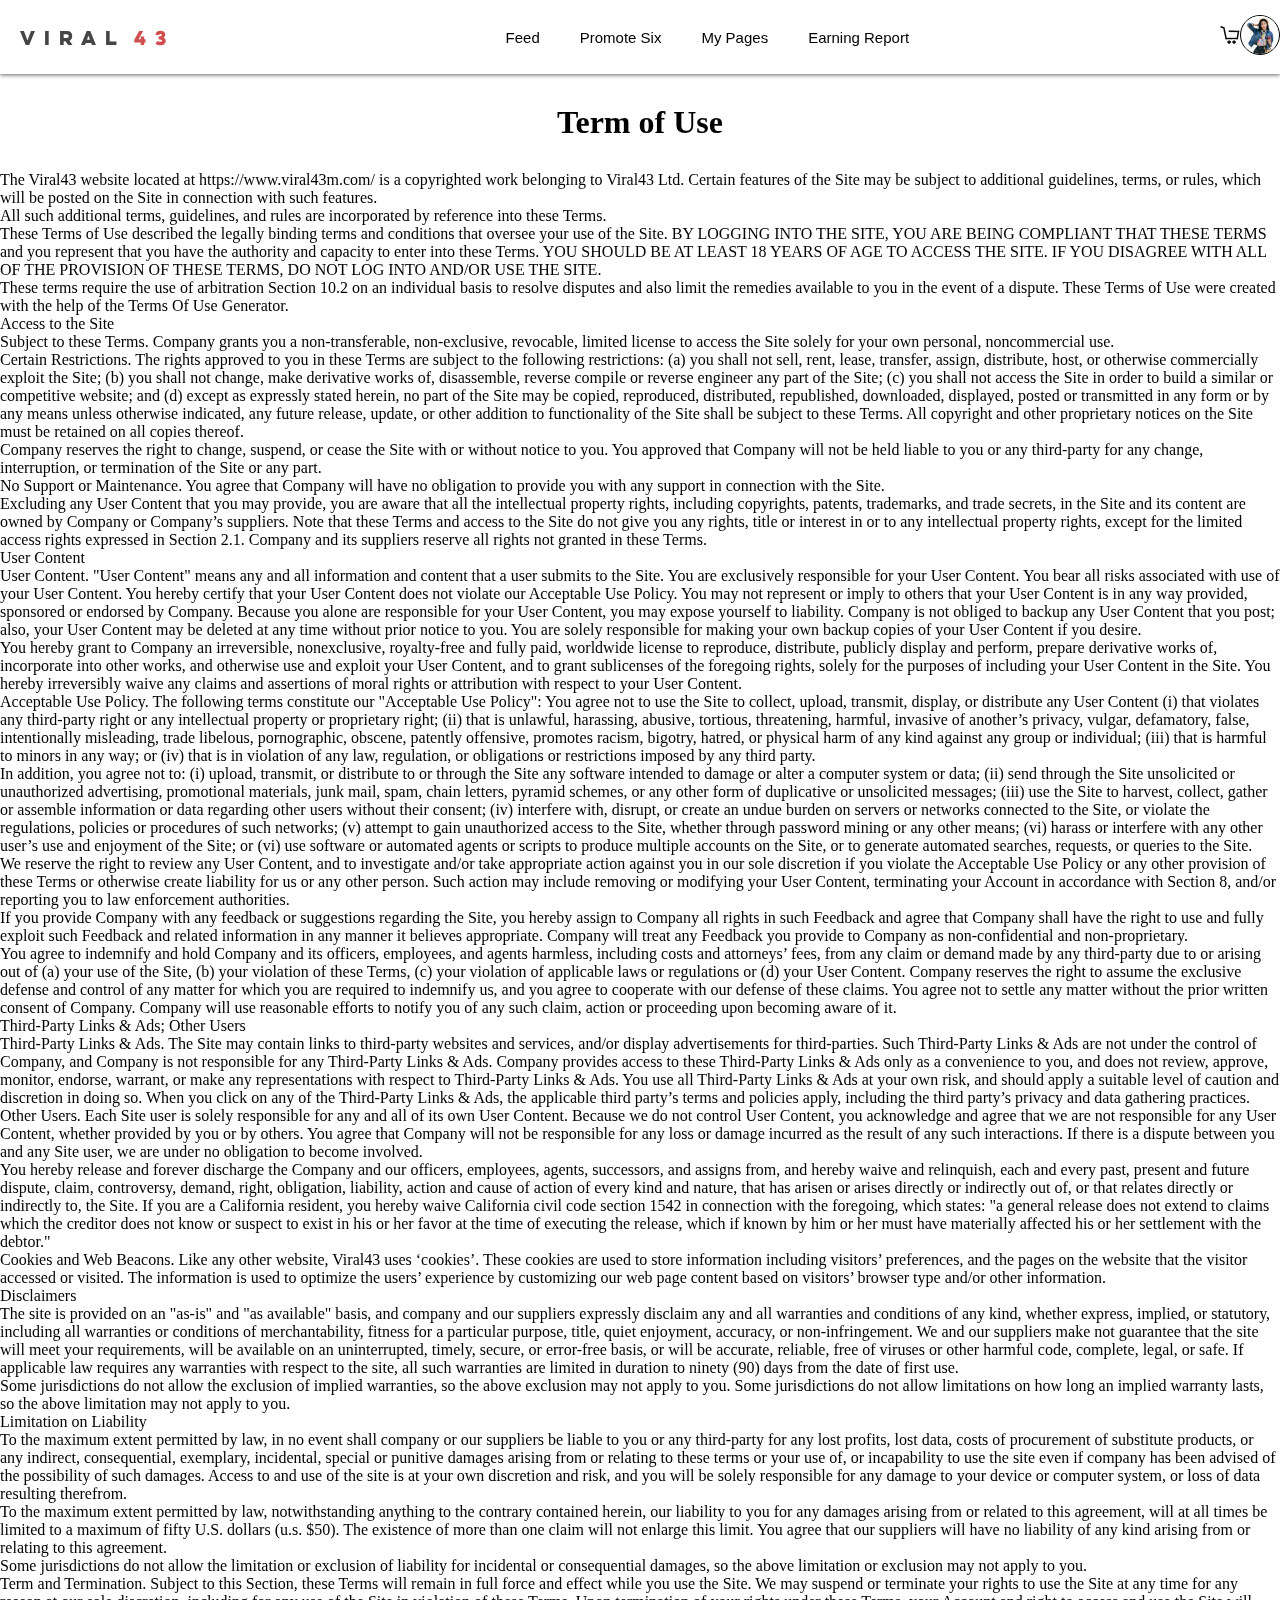
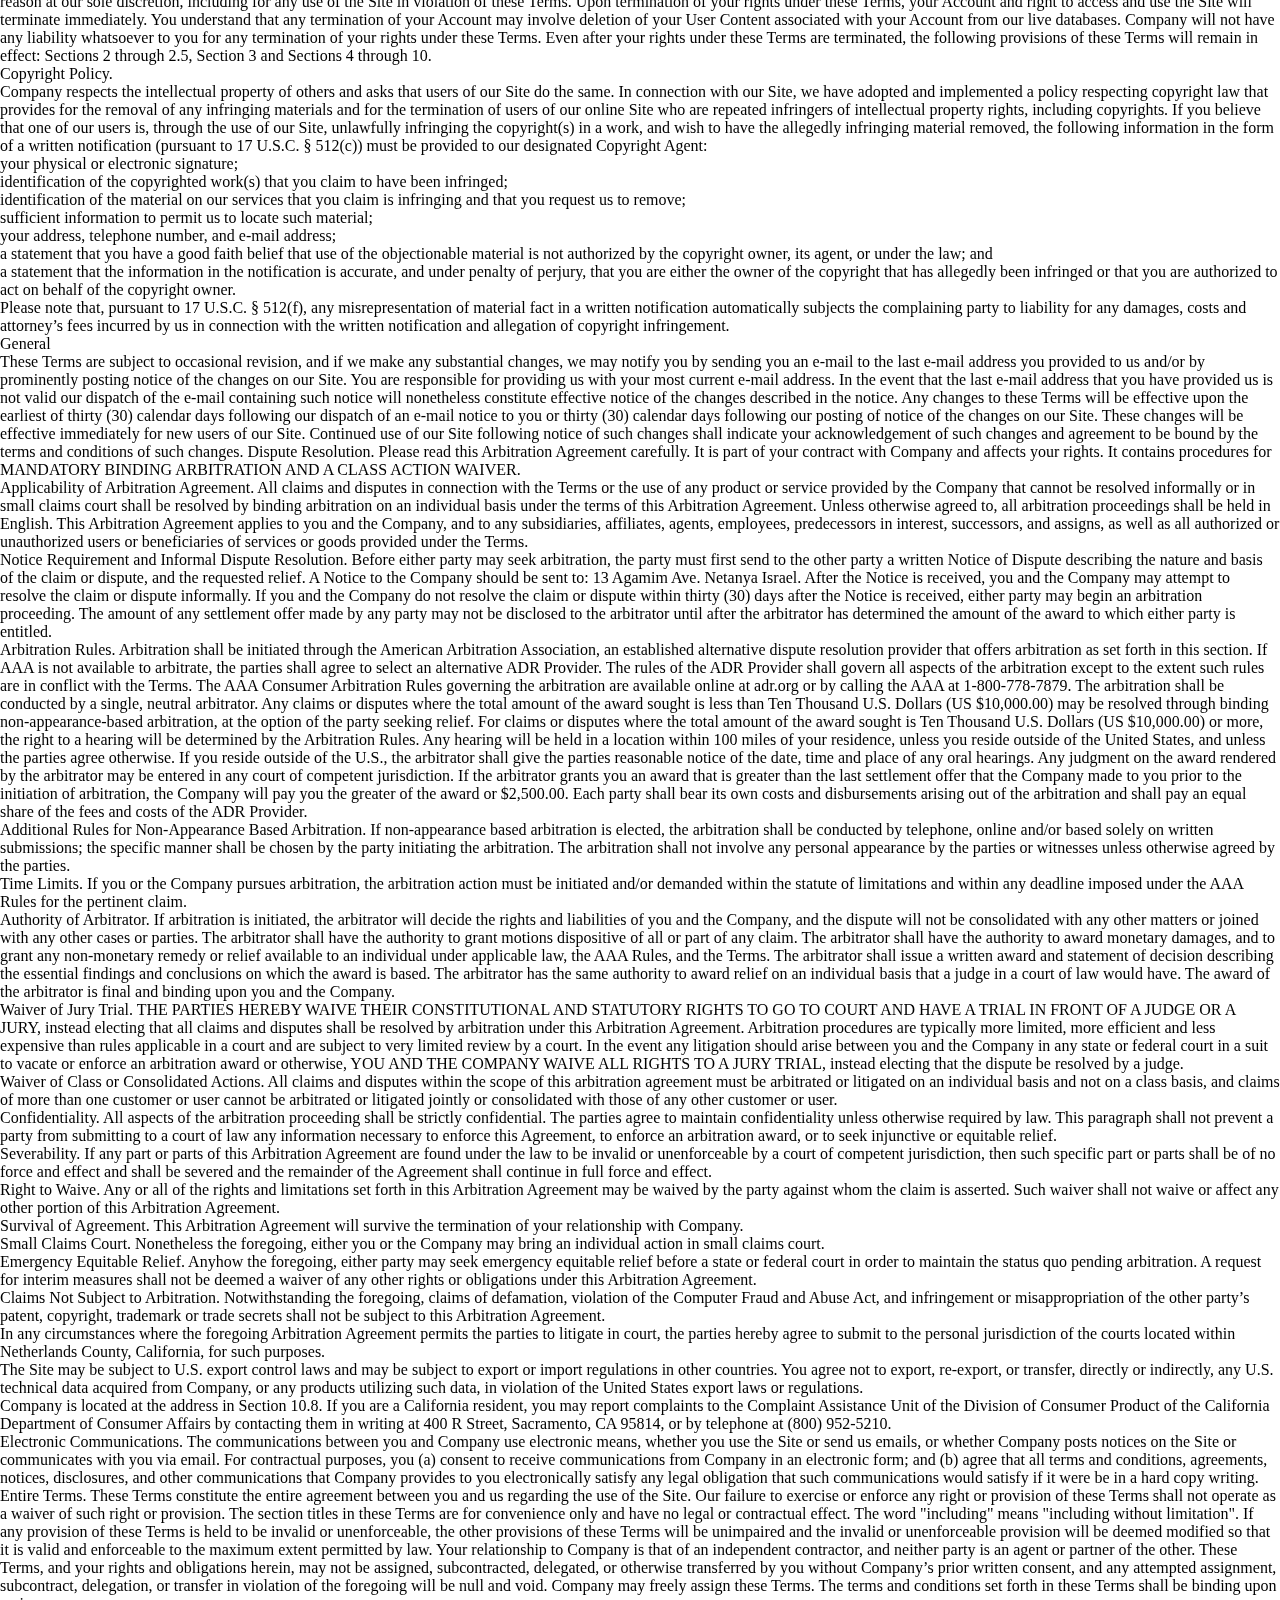
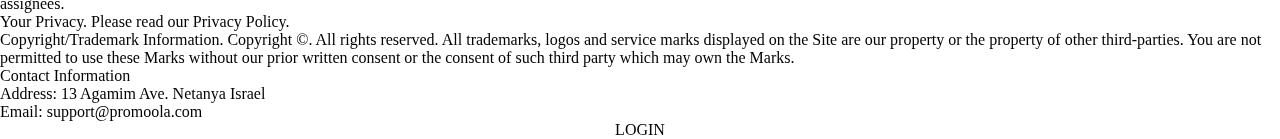
<file: term-of-use.html>
<!DOCTYPE html>
<html>
  <head>
    <meta charset="utf-8" />
    <meta http-equiv="X-UA-Compatible" content="IE=edge" />
    <title></title>
    <meta name="description" content="" />
    <meta name="viewport" content="width=device-width, initial-scale=1" />
    <link rel="stylesheet" href="./css/style.css" />
    <link
      rel="stylesheet"
      href="https://cdnjs.cloudflare.com/ajax/libs/font-awesome/6.1.1/css/all.min.css"
      integrity="sha512-KfkfwYDsLkIlwQp6LFnl8zNdLGxu9YAA1QvwINks4PhcElQSvqcyVLLD9aMhXd13uQjoXtEKNosOWaZqXgel0g=="
      crossorigin="anonymous"
      referrerpolicy="no-referrer"
    />
    <link
      href="https://cdn.jsdelivr.net/npm/bootstrap@5.2.0-beta1/dist/css/bootstrap.min.css"
      rel="stylesheet"
      integrity="sha384-0evHe/X+R7YkIZDRvuzKMRqM+OrBnVFBL6DOitfPri4tjfHxaWutUpFmBp4vmVor"
      crossorigin="anonymous"
    />
    <link rel="stylesheet" href="./css/navbar.css" />
    <link rel="stylesheet" href="./css/privacy-policy.css" />
    <script src="./js/my-header.js" type="module"></script>
  </head>
  <body>
    <!-- Header Start Here -->
    <header class="nav-container">
      <nav class="container">
        <div class="nav-wrapper">
          <div class="nav-left">
            <i class="fa-solid fa-bars" id="side-menu"></i>
            <div class="logo font-lulo">
              <span class="viral">viral</span>
              <span class="forty-three">43</span>
            </div>
            <i class="fa-solid fa-magnifying-glass"></i>
          </div>
          <div class="nav-middle d-none d-md-flex">
            <span>Feed</span>
            <span>Promote Six</span>
            <span>My Pages</span>
            <span>Earning Report</span>
          </div>
          <div class="nav-right">
            <i class="fa-solid fa-plus plus-icon d-none d-md-block"></i>

            <!-- <a
              href="./login.html"
              class="login-button d-flex align-items-center justify-content-center"
              >login</a
            > -->
            <a href="./login.html" class="log-cart mt-1 px-2 d-none d-md-block">
              <img src="./images/cart1.webp" alt="" />
            </a>
            <div class="log-avatar-container">
              <button class="log-avatar-wrapper ms-3">
                <img class="avatar" src="./images/2601.jpg" alt="" />
              </button>
              <div class="proile-menu">
                <div class="proile-menu-wrapper">
                  <a href="#">My Post</a>
                  <a href="#">My Account</a>
                  <a href="#">My Eraning</a>
                  <a href="#">My Cart</a>
                  <hr class="mx-3 my-2" />
                  <a href="#">LogOut</a>
                </div>
              </div>
            </div>
          </div>
        </div>
      </nav>
    </header>
    <div
      id="desctop-site-menu"
      class="desctop-site-menu hide-desctop-site-menu"
    >
      <div class="desctop-site-menu-after-log-in">
        <div class="position-relative">
          <!-- menu close button start -->
          <div class="close-menu">
            <i class="fa-solid fa-xmark"></i>
          </div>
          <!-- menu close button End -->

          <!-- Single Side Menu Start-->
          <div class="single-menu">
            <a href="#">
              <!-- <span class="menu-icon">  -->
              <span><i class="fa-solid fa-house-blank menus-icon"></i></span>
              <!-- </span> -->
              <span class="menu-text">Home</span>
            </a>
          </div>

          <div class="single-menu">
            <a href="#">
              <span><i class="fa-solid fa-house-blank menus-icon"></i></span>
              <span class="menu-text">Feed</span>
            </a>
          </div>

          <div class="single-menu">
            <a href="#">
              <span><i class="fa-solid fa-house-blank menus-icon"></i></span>
              <span class="menu-text">Promote Six (a)</span>
            </a>
          </div>

          <div class="single-menu active-menu">
            <a href="#">
              <span><i class="fa-solid fa-house-blank menus-icon"></i></span>
              <span class="menu-text">My Pages</span>
            </a>
          </div>

          <div class="single-menu">
            <a href="#">
              <span><i class="fa-solid fa-house-blank menus-icon"></i></span>
              <span class="menu-text">Earning Report</span>
            </a>
          </div>

          <div class="single-menu">
            <a href="#">
              <span><i class="fa-solid fa-house-blank menus-icon"></i></span>
              <span class="menu-text">New Page</span>
            </a>
          </div>

          <hr class="mx-4 my-2" />

          <div class="single-menu">
            <a href="#">
              <span><i class="fa-solid fa-house-blank menus-icon"></i></span>
              <span class="menu-text">About Us</span>
            </a>
          </div>

          <div class="single-menu">
            <a href="#">
              <span><i class="fa-solid fa-house-blank menus-icon"></i></span>
              <span class="menu-text">Contact Us</span>
            </a>
          </div>

          <div class="single-menu">
            <a href="./privacy-policy.html">
              <span><i class="fa-solid fa-house-blank menus-icon"></i></span>
              <span class="menu-text">Privacy Policy</span>
            </a>
          </div>

          <div class="single-menu">
            <a href="./term-of-use.html">
              <span><i class="fa-solid fa-house-blank menus-icon"></i></span>
              <span class="menu-text">Terms of Use</span>
            </a>
          </div>

          <div class="single-menu">
            <a href="#">
              <span><i class="fa-solid fa-house-blank menus-icon"></i></span>
              <span class="menu-text">Help Center</span>
            </a>
          </div>

          <div class="single-menu">
            <a href="#">
              <span><i class="fa-solid fa-house-blank menus-icon"></i></span>
              <span class="menu-text">Seller Agreement</span>
            </a>
          </div>
          <!-- Single Side Menu End-->
        </div>
      </div>
    </div>
    <!-- Header End Here -->

    <main class="main-body">
      <div class="container">
        <h1 class="privacy-title">Term of Use</h1>
        <p>
          The Viral43 website located at https://www.viral43m.com/ is a
          copyrighted work belonging to Viral43 Ltd. Certain features of the
          Site may be subject to additional guidelines, terms, or rules, which
          will be posted on the Site in connection with such features.
        </p>
        <p>
          All such additional terms, guidelines, and rules are incorporated by
          reference into these Terms.
        </p>
        <p>
          These Terms of Use described the legally binding terms and conditions
          that oversee your use of the Site. BY LOGGING INTO THE SITE, YOU ARE
          BEING COMPLIANT THAT THESE TERMS and you represent that you have the
          authority and capacity to enter into these Terms. YOU SHOULD BE AT
          LEAST 18 YEARS OF AGE TO ACCESS THE SITE. IF YOU DISAGREE WITH ALL OF
          THE PROVISION OF THESE TERMS, DO NOT LOG INTO AND/OR USE THE SITE.
        </p>
        <p>
          These terms require the use of arbitration Section 10.2 on an
          individual basis to resolve disputes and also limit the remedies
          available to you in the event of a dispute. These Terms of Use were
          created with the help of the Terms Of Use Generator.
        </p>
        <p class="mb-0">Access to the Site</p>
        <p>
          Subject to these Terms. Company grants you a non-transferable,
          non-exclusive, revocable, limited license to access the Site solely
          for your own personal, noncommercial use.
        </p>
        <p>
          Certain Restrictions. The rights approved to you in these Terms are
          subject to the following restrictions: (a) you shall not sell, rent,
          lease, transfer, assign, distribute, host, or otherwise commercially
          exploit the Site; (b) you shall not change, make derivative works of,
          disassemble, reverse compile or reverse engineer any part of the Site;
          (c) you shall not access the Site in order to build a similar or
          competitive website; and (d) except as expressly stated herein, no
          part of the Site may be copied, reproduced, distributed, republished,
          downloaded, displayed, posted or transmitted in any form or by any
          means unless otherwise indicated, any future release, update, or other
          addition to functionality of the Site shall be subject to these Terms.
          All copyright and other proprietary notices on the Site must be
          retained on all copies thereof.
        </p>
        <p>
          Company reserves the right to change, suspend, or cease the Site with
          or without notice to you. You approved that Company will not be held
          liable to you or any third-party for any change, interruption, or
          termination of the Site or any part.
        </p>
        <p>
          No Support or Maintenance. You agree that Company will have no
          obligation to provide you with any support in connection with the
          Site.
        </p>
        <p>
          Excluding any User Content that you may provide, you are aware that
          all the intellectual property rights, including copyrights, patents,
          trademarks, and trade secrets, in the Site and its content are owned
          by Company or Company’s suppliers. Note that these Terms and access to
          the Site do not give you any rights, title or interest in or to any
          intellectual property rights, except for the limited access rights
          expressed in Section 2.1. Company and its suppliers reserve all rights
          not granted in these Terms.
        </p>
        <p class="mb-0">User Content</p>
        <p>
          User Content. "User Content" means any and all information and content
          that a user submits to the Site. You are exclusively responsible for
          your User Content. You bear all risks associated with use of your User
          Content. You hereby certify that your User Content does not violate
          our Acceptable Use Policy. You may not represent or imply to others
          that your User Content is in any way provided, sponsored or endorsed
          by Company. Because you alone are responsible for your User Content,
          you may expose yourself to liability. Company is not obliged to backup
          any User Content that you post; also, your User Content may be deleted
          at any time without prior notice to you. You are solely responsible
          for making your own backup copies of your User Content if you desire.
        </p>
        <p>
          You hereby grant to Company an irreversible, nonexclusive,
          royalty-free and fully paid, worldwide license to reproduce,
          distribute, publicly display and perform, prepare derivative works of,
          incorporate into other works, and otherwise use and exploit your User
          Content, and to grant sublicenses of the foregoing rights, solely for
          the purposes of including your User Content in the Site. You hereby
          irreversibly waive any claims and assertions of moral rights or
          attribution with respect to your User Content.
        </p>
        <p>
          Acceptable Use Policy. The following terms constitute our "Acceptable
          Use Policy": You agree not to use the Site to collect, upload,
          transmit, display, or distribute any User Content (i) that violates
          any third-party right or any intellectual property or proprietary
          right; (ii) that is unlawful, harassing, abusive, tortious,
          threatening, harmful, invasive of another’s privacy, vulgar,
          defamatory, false, intentionally misleading, trade libelous,
          pornographic, obscene, patently offensive, promotes racism, bigotry,
          hatred, or physical harm of any kind against any group or individual;
          (iii) that is harmful to minors in any way; or (iv) that is in
          violation of any law, regulation, or obligations or restrictions
          imposed by any third party.
        </p>
        <p>
          In addition, you agree not to: (i) upload, transmit, or distribute to
          or through the Site any software intended to damage or alter a
          computer system or data; (ii) send through the Site unsolicited or
          unauthorized advertising, promotional materials, junk mail, spam,
          chain letters, pyramid schemes, or any other form of duplicative or
          unsolicited messages; (iii) use the Site to harvest, collect, gather
          or assemble information or data regarding other users without their
          consent; (iv) interfere with, disrupt, or create an undue burden on
          servers or networks connected to the Site, or violate the regulations,
          policies or procedures of such networks; (v) attempt to gain
          unauthorized access to the Site, whether through password mining or
          any other means; (vi) harass or interfere with any other user’s use
          and enjoyment of the Site; or (vi) use software or automated agents or
          scripts to produce multiple accounts on the Site, or to generate
          automated searches, requests, or queries to the Site.
        </p>
        <p>
          We reserve the right to review any User Content, and to investigate
          and/or take appropriate action against you in our sole discretion if
          you violate the Acceptable Use Policy or any other provision of these
          Terms or otherwise create liability for us or any other person. Such
          action may include removing or modifying your User Content,
          terminating your Account in accordance with Section 8, and/or
          reporting you to law enforcement authorities.
        </p>
        <p>
          If you provide Company with any feedback or suggestions regarding the
          Site, you hereby assign to Company all rights in such Feedback and
          agree that Company shall have the right to use and fully exploit such
          Feedback and related information in any manner it believes
          appropriate. Company will treat any Feedback you provide to Company as
          non-confidential and non-proprietary.
        </p>
        <p>
          You agree to indemnify and hold Company and its officers, employees,
          and agents harmless, including costs and attorneys’ fees, from any
          claim or demand made by any third-party due to or arising out of (a)
          your use of the Site, (b) your violation of these Terms, (c) your
          violation of applicable laws or regulations or (d) your User Content.
          Company reserves the right to assume the exclusive defense and control
          of any matter for which you are required to indemnify us, and you
          agree to cooperate with our defense of these claims. You agree not to
          settle any matter without the prior written consent of Company.
          Company will use reasonable efforts to notify you of any such claim,
          action or proceeding upon becoming aware of it.
        </p>
        <p class="mb-0">Third-Party Links & Ads; Other Users</p>
        <p>
          Third-Party Links & Ads. The Site may contain links to third-party
          websites and services, and/or display advertisements for
          third-parties. Such Third-Party Links & Ads are not under the control
          of Company, and Company is not responsible for any Third-Party Links &
          Ads. Company provides access to these Third-Party Links & Ads only as
          a convenience to you, and does not review, approve, monitor, endorse,
          warrant, or make any representations with respect to Third-Party Links
          & Ads. You use all Third-Party Links & Ads at your own risk, and
          should apply a suitable level of caution and discretion in doing so.
          When you click on any of the Third-Party Links & Ads, the applicable
          third party’s terms and policies apply, including the third party’s
          privacy and data gathering practices.
        </p>
        <p>
          Other Users. Each Site user is solely responsible for any and all of
          its own User Content. Because we do not control User Content, you
          acknowledge and agree that we are not responsible for any User
          Content, whether provided by you or by others. You agree that Company
          will not be responsible for any loss or damage incurred as the result
          of any such interactions. If there is a dispute between you and any
          Site user, we are under no obligation to become involved.
        </p>
        <p>
          You hereby release and forever discharge the Company and our officers,
          employees, agents, successors, and assigns from, and hereby waive and
          relinquish, each and every past, present and future dispute, claim,
          controversy, demand, right, obligation, liability, action and cause of
          action of every kind and nature, that has arisen or arises directly or
          indirectly out of, or that relates directly or indirectly to, the
          Site. If you are a California resident, you hereby waive California
          civil code section 1542 in connection with the foregoing, which
          states: "a general release does not extend to claims which the
          creditor does not know or suspect to exist in his or her favor at the
          time of executing the release, which if known by him or her must have
          materially affected his or her settlement with the debtor."
        </p>
        <p>
          Cookies and Web Beacons. Like any other website, Viral43 uses
          ‘cookies’. These cookies are used to store information including
          visitors’ preferences, and the pages on the website that the visitor
          accessed or visited. The information is used to optimize the users’
          experience by customizing our web page content based on visitors’
          browser type and/or other information.
        </p>
        <p class="mb-0">Disclaimers</p>
        <p>
          The site is provided on an "as-is" and "as available" basis, and
          company and our suppliers expressly disclaim any and all warranties
          and conditions of any kind, whether express, implied, or statutory,
          including all warranties or conditions of merchantability, fitness for
          a particular purpose, title, quiet enjoyment, accuracy, or
          non-infringement. We and our suppliers make not guarantee that the
          site will meet your requirements, will be available on an
          uninterrupted, timely, secure, or error-free basis, or will be
          accurate, reliable, free of viruses or other harmful code, complete,
          legal, or safe. If applicable law requires any warranties with respect
          to the site, all such warranties are limited in duration to ninety
          (90) days from the date of first use.
        </p>
        <p>
          Some jurisdictions do not allow the exclusion of implied warranties,
          so the above exclusion may not apply to you. Some jurisdictions do not
          allow limitations on how long an implied warranty lasts, so the above
          limitation may not apply to you.
        </p>
        <p class="mb-0">Limitation on Liability</p>
        <p>
          To the maximum extent permitted by law, in no event shall company or
          our suppliers be liable to you or any third-party for any lost
          profits, lost data, costs of procurement of substitute products, or
          any indirect, consequential, exemplary, incidental, special or
          punitive damages arising from or relating to these terms or your use
          of, or incapability to use the site even if company has been advised
          of the possibility of such damages. Access to and use of the site is
          at your own discretion and risk, and you will be solely responsible
          for any damage to your device or computer system, or loss of data
          resulting therefrom.
        </p>
        <p>
          To the maximum extent permitted by law, notwithstanding anything to
          the contrary contained herein, our liability to you for any damages
          arising from or related to this agreement, will at all times be
          limited to a maximum of fifty U.S. dollars (u.s. $50). The existence
          of more than one claim will not enlarge this limit. You agree that our
          suppliers will have no liability of any kind arising from or relating
          to this agreement.
        </p>
        <p>
          Some jurisdictions do not allow the limitation or exclusion of
          liability for incidental or consequential damages, so the above
          limitation or exclusion may not apply to you.
        </p>
        <p>
          Term and Termination. Subject to this Section, these Terms will remain
          in full force and effect while you use the Site. We may suspend or
          terminate your rights to use the Site at any time for any reason at
          our sole discretion, including for any use of the Site in violation of
          these Terms. Upon termination of your rights under these Terms, your
          Account and right to access and use the Site will terminate
          immediately. You understand that any termination of your Account may
          involve deletion of your User Content associated with your Account
          from our live databases. Company will not have any liability
          whatsoever to you for any termination of your rights under these
          Terms. Even after your rights under these Terms are terminated, the
          following provisions of these Terms will remain in effect: Sections 2
          through 2.5, Section 3 and Sections 4 through 10.
        </p>
        <p class="mb-0">Copyright Policy.</p>
        <p>
          Company respects the intellectual property of others and asks that
          users of our Site do the same. In connection with our Site, we have
          adopted and implemented a policy respecting copyright law that
          provides for the removal of any infringing materials and for the
          termination of users of our online Site who are repeated infringers of
          intellectual property rights, including copyrights. If you believe
          that one of our users is, through the use of our Site, unlawfully
          infringing the copyright(s) in a work, and wish to have the allegedly
          infringing material removed, the following information in the form of
          a written notification (pursuant to 17 U.S.C. § 512(c)) must be
          provided to our designated Copyright Agent:
        </p>
        <p class="mb-0">your physical or electronic signature;</p>
        <p class="mb-0">
          identification of the copyrighted work(s) that you claim to have been
          infringed;
        </p>
        <p class="mb-0">
          identification of the material on our services that you claim is
          infringing and that you request us to remove;
        </p>
        <p class="mb-0">
          sufficient information to permit us to locate such material;
        </p>
        <p class="mb-0">your address, telephone number, and e-mail address;</p>
        <p class="mb-0">
          a statement that you have a good faith belief that use of the
          objectionable material is not authorized by the copyright owner, its
          agent, or under the law; and
        </p>
        <p class="mb-0">
          a statement that the information in the notification is accurate, and
          under penalty of perjury, that you are either the owner of the
          copyright that has allegedly been infringed or that you are authorized
          to act on behalf of the copyright owner.
        </p>
        <p class="mb-0">
          Please note that, pursuant to 17 U.S.C. § 512(f), any
          misrepresentation of material fact in a written notification
          automatically subjects the complaining party to liability for any
          damages, costs and attorney’s fees incurred by us in connection with
          the written notification and allegation of copyright infringement.
        </p>
        <p class="mb-0">General</p>
        <p>
          These Terms are subject to occasional revision, and if we make any
          substantial changes, we may notify you by sending you an e-mail to the
          last e-mail address you provided to us and/or by prominently posting
          notice of the changes on our Site. You are responsible for providing
          us with your most current e-mail address. In the event that the last
          e-mail address that you have provided us is not valid our dispatch of
          the e-mail containing such notice will nonetheless constitute
          effective notice of the changes described in the notice. Any changes
          to these Terms will be effective upon the earliest of thirty (30)
          calendar days following our dispatch of an e-mail notice to you or
          thirty (30) calendar days following our posting of notice of the
          changes on our Site. These changes will be effective immediately for
          new users of our Site. Continued use of our Site following notice of
          such changes shall indicate your acknowledgement of such changes and
          agreement to be bound by the terms and conditions of such changes.
          Dispute Resolution. Please read this Arbitration Agreement carefully.
          It is part of your contract with Company and affects your rights. It
          contains procedures for MANDATORY BINDING ARBITRATION AND A CLASS
          ACTION WAIVER.
        </p>
        <p>
          Applicability of Arbitration Agreement. All claims and disputes in
          connection with the Terms or the use of any product or service
          provided by the Company that cannot be resolved informally or in small
          claims court shall be resolved by binding arbitration on an individual
          basis under the terms of this Arbitration Agreement. Unless otherwise
          agreed to, all arbitration proceedings shall be held in English. This
          Arbitration Agreement applies to you and the Company, and to any
          subsidiaries, affiliates, agents, employees, predecessors in interest,
          successors, and assigns, as well as all authorized or unauthorized
          users or beneficiaries of services or goods provided under the Terms.
        </p>
        <p>
          Notice Requirement and Informal Dispute Resolution. Before either
          party may seek arbitration, the party must first send to the other
          party a written Notice of Dispute describing the nature and basis of
          the claim or dispute, and the requested relief. A Notice to the
          Company should be sent to: 13 Agamim Ave. Netanya Israel. After the
          Notice is received, you and the Company may attempt to resolve the
          claim or dispute informally. If you and the Company do not resolve the
          claim or dispute within thirty (30) days after the Notice is received,
          either party may begin an arbitration proceeding. The amount of any
          settlement offer made by any party may not be disclosed to the
          arbitrator until after the arbitrator has determined the amount of the
          award to which either party is entitled.
        </p>
        <p>
          Arbitration Rules. Arbitration shall be initiated through the American
          Arbitration Association, an established alternative dispute resolution
          provider that offers arbitration as set forth in this section. If AAA
          is not available to arbitrate, the parties shall agree to select an
          alternative ADR Provider. The rules of the ADR Provider shall govern
          all aspects of the arbitration except to the extent such rules are in
          conflict with the Terms. The AAA Consumer Arbitration Rules governing
          the arbitration are available online at adr.org or by calling the AAA
          at 1-800-778-7879. The arbitration shall be conducted by a single,
          neutral arbitrator. Any claims or disputes where the total amount of
          the award sought is less than Ten Thousand U.S. Dollars (US
          $10,000.00) may be resolved through binding non-appearance-based
          arbitration, at the option of the party seeking relief. For claims or
          disputes where the total amount of the award sought is Ten Thousand
          U.S. Dollars (US $10,000.00) or more, the right to a hearing will be
          determined by the Arbitration Rules. Any hearing will be held in a
          location within 100 miles of your residence, unless you reside outside
          of the United States, and unless the parties agree otherwise. If you
          reside outside of the U.S., the arbitrator shall give the parties
          reasonable notice of the date, time and place of any oral hearings.
          Any judgment on the award rendered by the arbitrator may be entered in
          any court of competent jurisdiction. If the arbitrator grants you an
          award that is greater than the last settlement offer that the Company
          made to you prior to the initiation of arbitration, the Company will
          pay you the greater of the award or $2,500.00. Each party shall bear
          its own costs and disbursements arising out of the arbitration and
          shall pay an equal share of the fees and costs of the ADR Provider.
        </p>
        <p>
          Additional Rules for Non-Appearance Based Arbitration. If
          non-appearance based arbitration is elected, the arbitration shall be
          conducted by telephone, online and/or based solely on written
          submissions; the specific manner shall be chosen by the party
          initiating the arbitration. The arbitration shall not involve any
          personal appearance by the parties or witnesses unless otherwise
          agreed by the parties.
        </p>
        <p>
          Time Limits. If you or the Company pursues arbitration, the
          arbitration action must be initiated and/or demanded within the
          statute of limitations and within any deadline imposed under the AAA
          Rules for the pertinent claim.
        </p>
        <p>
          Authority of Arbitrator. If arbitration is initiated, the arbitrator
          will decide the rights and liabilities of you and the Company, and the
          dispute will not be consolidated with any other matters or joined with
          any other cases or parties. The arbitrator shall have the authority to
          grant motions dispositive of all or part of any claim. The arbitrator
          shall have the authority to award monetary damages, and to grant any
          non-monetary remedy or relief available to an individual under
          applicable law, the AAA Rules, and the Terms. The arbitrator shall
          issue a written award and statement of decision describing the
          essential findings and conclusions on which the award is based. The
          arbitrator has the same authority to award relief on an individual
          basis that a judge in a court of law would have. The award of the
          arbitrator is final and binding upon you and the Company.
        </p>
        <p>
          Waiver of Jury Trial. THE PARTIES HEREBY WAIVE THEIR CONSTITUTIONAL
          AND STATUTORY RIGHTS TO GO TO COURT AND HAVE A TRIAL IN FRONT OF A
          JUDGE OR A JURY, instead electing that all claims and disputes shall
          be resolved by arbitration under this Arbitration Agreement.
          Arbitration procedures are typically more limited, more efficient and
          less expensive than rules applicable in a court and are subject to
          very limited review by a court. In the event any litigation should
          arise between you and the Company in any state or federal court in a
          suit to vacate or enforce an arbitration award or otherwise, YOU AND
          THE COMPANY WAIVE ALL RIGHTS TO A JURY TRIAL, instead electing that
          the dispute be resolved by a judge.
        </p>
        <p>
          Waiver of Class or Consolidated Actions. All claims and disputes
          within the scope of this arbitration agreement must be arbitrated or
          litigated on an individual basis and not on a class basis, and claims
          of more than one customer or user cannot be arbitrated or litigated
          jointly or consolidated with those of any other customer or user.
        </p>
        <p>
          Confidentiality. All aspects of the arbitration proceeding shall be
          strictly confidential. The parties agree to maintain confidentiality
          unless otherwise required by law. This paragraph shall not prevent a
          party from submitting to a court of law any information necessary to
          enforce this Agreement, to enforce an arbitration award, or to seek
          injunctive or equitable relief.
        </p>
        <p>
          Severability. If any part or parts of this Arbitration Agreement are
          found under the law to be invalid or unenforceable by a court of
          competent jurisdiction, then such specific part or parts shall be of
          no force and effect and shall be severed and the remainder of the
          Agreement shall continue in full force and effect.
        </p>
        <p>
          Right to Waive. Any or all of the rights and limitations set forth in
          this Arbitration Agreement may be waived by the party against whom the
          claim is asserted. Such waiver shall not waive or affect any other
          portion of this Arbitration Agreement.
        </p>
        <p>
          Survival of Agreement. This Arbitration Agreement will survive the
          termination of your relationship with Company.
        </p>
        <p>
          Small Claims Court. Nonetheless the foregoing, either you or the
          Company may bring an individual action in small claims court.
        </p>
        <p>
          Emergency Equitable Relief. Anyhow the foregoing, either party may
          seek emergency equitable relief before a state or federal court in
          order to maintain the status quo pending arbitration. A request for
          interim measures shall not be deemed a waiver of any other rights or
          obligations under this Arbitration Agreement.
        </p>
        <p>
          Claims Not Subject to Arbitration. Notwithstanding the foregoing,
          claims of defamation, violation of the Computer Fraud and Abuse Act,
          and infringement or misappropriation of the other party’s patent,
          copyright, trademark or trade secrets shall not be subject to this
          Arbitration Agreement.
        </p>
        <p>
          In any circumstances where the foregoing Arbitration Agreement permits
          the parties to litigate in court, the parties hereby agree to submit
          to the personal jurisdiction of the courts located within Netherlands
          County, California, for such purposes.
        </p>
        <p>
          The Site may be subject to U.S. export control laws and may be subject
          to export or import regulations in other countries. You agree not to
          export, re-export, or transfer, directly or indirectly, any U.S.
          technical data acquired from Company, or any products utilizing such
          data, in violation of the United States export laws or regulations.
        </p>
        <p>
          Company is located at the address in Section 10.8. If you are a
          California resident, you may report complaints to the Complaint
          Assistance Unit of the Division of Consumer Product of the California
          Department of Consumer Affairs by contacting them in writing at 400 R
          Street, Sacramento, CA 95814, or by telephone at (800) 952-5210.
        </p>
        <p>
          Electronic Communications. The communications between you and Company
          use electronic means, whether you use the Site or send us emails, or
          whether Company posts notices on the Site or communicates with you via
          email. For contractual purposes, you (a) consent to receive
          communications from Company in an electronic form; and (b) agree that
          all terms and conditions, agreements, notices, disclosures, and other
          communications that Company provides to you electronically satisfy any
          legal obligation that such communications would satisfy if it were be
          in a hard copy writing.
        </p>
        <p>
          Entire Terms. These Terms constitute the entire agreement between you
          and us regarding the use of the Site. Our failure to exercise or
          enforce any right or provision of these Terms shall not operate as a
          waiver of such right or provision. The section titles in these Terms
          are for convenience only and have no legal or contractual effect. The
          word "including" means "including without limitation". If any
          provision of these Terms is held to be invalid or unenforceable, the
          other provisions of these Terms will be unimpaired and the invalid or
          unenforceable provision will be deemed modified so that it is valid
          and enforceable to the maximum extent permitted by law. Your
          relationship to Company is that of an independent contractor, and
          neither party is an agent or partner of the other. These Terms, and
          your rights and obligations herein, may not be assigned,
          subcontracted, delegated, or otherwise transferred by you without
          Company’s prior written consent, and any attempted assignment,
          subcontract, delegation, or transfer in violation of the foregoing
          will be null and void. Company may freely assign these Terms. The
          terms and conditions set forth in these Terms shall be binding upon
          assignees.
        </p>
        <p>Your Privacy. Please read our Privacy Policy.</p>
        <p>
          Copyright/Trademark Information. Copyright ©. All rights reserved. All
          trademarks, logos and service marks displayed on the Site are our
          property or the property of other third-parties. You are not permitted
          to use these Marks without our prior written consent or the consent of
          such third party which may own the Marks.
        </p>
        <p class="mb-0">Contact Information</p>
        <p>Address: 13 Agamim Ave. Netanya Israel</p>
        <p>Email: support@promoola.com</p>
        <p class="mt-5 pt-5"><a class="profile-log-in" href="./login.html">LOGIN</a></p>
      </div>
      <div class="mb-5 pb-5"></div>
    </main>

    <!-- Footer Mobile Menu Start Here -->
    <div class="footer-menu">
      <div class="container">
        <div class="footer-menu-wrapper">
          <a href="#">
            <span class="footer-menu-icon"
              ><i class="fa-solid fa-rss"></i
            ></span>
            <span>Feed</span>
          </a>
          <a href="#">
            <span class="footer-menu-icon"
              ><i class="fa-solid fa-user"></i
            ></span>
            <span>Pages</span>
          </a>
          <a href="#">
            <span class="footer-menu-icon"
              ><i class="fa-solid fa-plus"></i
            ></span>
            <span>Create</span>
          </a>
          <a href="#">
            <span class="footer-menu-icon"
              ><i class="fa-solid fa-plus"></i
            ></span>
            <span>Promote</span>
          </a>
          <a href="#">
            <span class="footer-menu-icon"
              ><i class="fa-solid fa-dollar-sign"></i
            ></span>
            <span>Earn</span>
          </a>
        </div>
      </div>
    </div>
    <!-- Footer Mobile Menu End Here -->

    <script src="./js/menu.js"></script>
  </body>
</html>
</file>
<file: css/style.css>
@font-face {
  font-family: "lulo-clean";
  src: url("./../fonts/39a2c7f346d5cfae7045aeb2fb50d9ad.ttf");
}

* {
  margin: 0;
  padding: 0;
  box-sizing: border-box;
}
p,
h1,
h2,
h3,
h4,
h5,
h6 {
  margin-bottom: 0;
}

.font-lulo {
  font-family: "lulo-clean";
}

.fa-plus {
  padding-top: 7px;
  cursor: pointer;
}

/*------------------- sign up form--------------------- */

.signup-form {
  height: 750px;
  background-color: #454545;
  width: 350px;
  margin: 40px auto 0;
  background-color: #f6f6f6;
  box-shadow: rgba(60, 64, 67, 0.3) 0px 1px 2px 0px,
    rgba(60, 64, 67, 0.15) 0px 1px 3px 1px;
}

.signup-form-logo {
  height: 40px;
  text-align: center;
  padding: 20px 0 0 0;
  border-bottom: 1px solid gray;
  padding-bottom: 50px;
}

form {
  display: flex;
  flex-direction: column;
  padding-top: 30px;
}
form input {
  padding: 10px;
  margin: 0 20px;
  margin-bottom: 30px;
}

label {
  margin: 0 0 0 20px;
}

.check-box {
  display: flex;
  flex-direction: column;
  padding: 0 0 0 30px;
}

.check-box button {
  width: 100px;
  align-items: center;
  padding: 10px 20px;
  background-color: #cf4f4f;
  border: none;
  color: white;
  margin: 60px 0 0 95px;
}

.check-box label {
  font-size: 16px;
  align-self: center;
}

#vehicle1,
#vehicle2 {
  width: 15px;
  height: 15px;
}

/* -------------------login page css ------------------------------*/
.login-box {
  margin: 80px auto;
  height: 300px;
  background-color: white;
  width: 420px;
  box-shadow: var(--shd, 0 1px 4px rgba(0, 0, 0, 0.6));
}
.login-box-header {
  display: flex;
  justify-content: space-between;
  padding: 20px;
  border-bottom: 1px solid black;
  height: 30px;
  color: #454545;
  letter-spacing: 0.1rem;
  padding-bottom: 50px;
}

.facebook-login {
  padding: 7px;
  vertical-align: center;
  color: white;
  display: flex;
  height: 30px;
  justify-content: space-evenly;
  background-color: #3b66c4;
  font-size: 15px;
  font-family: Arial, Helvetica, sans-serif;
  margin: 20px 0;
  cursor: pointer;
}

.facebook-login i,
.facebook-login p {
  align-self: center;
}

.google-login {
  padding: 7px;
  vertical-align: center;
  color: white;
  display: flex;
  height: 30px;
  justify-content: space-evenly;
  background-color: #cd4432;
  font-size: 15px;
  font-family: Arial, Helvetica, sans-serif;
  margin: 10px 0;
  cursor: pointer;
}
.login-box-body {
  padding: 25px;
  margin: 10px;
  text-align: center;
}
.google-login i,
.google-login p {
  align-self: center;
}

.login-box-body span {
  text-decoration: none;
  color: #287b9c;
  cursor: pointer;
}

.login-box-body a {
  text-decoration: none;
  color: #287b9c;
}

.login-box-body a:visited {
  text-decoration: none;
  color: #287b9c;
}


.viral{
  font-family: lulo-clean;
  font-size: 18px;
}

.forty-three{
  font-family: lulo-clean;
  font-size: 18px;
}
</file>
<file: css/main.css>
@font-face {
    font-family: "lulo-clean";
    src: url("./../fonts/39a2c7f346d5cfae7045aeb2fb50d9ad.ttf");
  }

.home-main{
    display: flex;
    justify-content: space-around;
    margin-bottom: 70px;
}

.main-img{
    width: 700px;
    padding-top: 20px;
}

.main-text{
    margin-top: 170px;
    margin-left: 220px;
}

.main-text p{
    font-size: 24px;
    color: #283848;
    font-family: Arial, Helvetica, sans-serif;
}

.main-text h2{
    font-size: 50px;
    color: #283848;
    font-family: Arial, Helvetica, sans-serif;
    margin-top: 20px;
}

.main-text button{
    font-size: 16px;
    color: #fff;
    background-color: #cf4f4f;
    border: 0.5px solid #fff;
    padding: 10px 25px;
    margin-top: 20px;
}

.main-text button:hover{
    background-color: #444444;
}

.viral-items{
    display: flex;
    width: 70%;
    margin: 0 auto;
    justify-content: space-between;
    background-color: #fff;
}

.viral-item img{
    width: 300px;
    margin-top: 30px;
    padding: 10px 30px;
}

.viral-item h3{
    font-size: 24px;
    font-family: Arial, Helvetica, sans-serif;
    color: #283848;
    margin-bottom: 20px;
}

body{
    background-color: #fafafa;
}

#thirdSection h1{
    font-weight: bold;
    font-size: 50px;
    margin-bottom: 30px;
    background-color: #fff;
    display: inline;
    color: #283848;
}

.viral-item button{
    padding: 10px 20px;
    border: none;
    margin-bottom: 50px;
    cursor: pointer;
}

.viral-item button:hover{
    background-color: #444444;
}

.section4{
    text-align: center;
    background-color: #fafafa;
}

.section4 p{
    font-size: 18px;
    font-family: Arial, Helvetica, sans-serif;
    color: #283848;
    padding-top: 50px;
}

.section4 h1{
    font-size: 50px;
    font-weight: bold;
    color: #283848;
    margin: 15px 0;
}

.section4 button{
    padding: 10px 20px;
    border: none;
    margin-bottom: 50px;
    cursor: pointer;
    background-color: #cf4f4f;
    color: #fff;
}


.section5{
    display: flex;
    justify-content: space-around;
    width: 70%;
    margin: 30px auto 140px;
}
.section5 img{
    width: 450px;
  
}

.sec5-img{
    flex: 1;
}

.sec5-text{
 flex: 1;
 text-align: start;
}

.sec5-text h1{
    font-size: 55px;
    font-weight: bold;
    color: #283848;
    margin-top: 80px;
}

.sec5-text p{
    font-size: 16px;
    font-family: Arial, Helvetica, sans-serif;
    margin: 40px 0;
}

.sec5-text button{
    padding: 15px 30px;
    border: none;
    margin-bottom: 50px;
    cursor: pointer;
    background-color: #cf4f4f;
    color: #fff;
}

*{
    margin: 0;
    padding: 0;
}

body{
    background-color: #fafafa;
}
.nav-container{
    width: 70%; 
    margin: 0 auto;
    display: flex;
    justify-content: space-around;
    border-radius: var(--rd,5px);
    box-shadow: var(--shd,0 1px 4px rgba(0,0,0,.6));
    height: 80px;
    background-color: white;
  
}

.nav-left ,.nav-right ,.nav-middle{
    display: flex;
    align-self: center;
}

.nav-middle span{
    margin:0 20px;
    font-size: 15px;
    font-family: Arial, Helvetica, sans-serif;
    cursor: pointer;
}

.nav-middle span a{
    text-decoration: none;
    color: black;
}

.nav-middle span a:hover{
    color: #cf4f4f;
}

.nav-middle span:hover{
    color: #cf4f4f;
}

.login-button{
    background-color: #cf4f4f;
    padding: 10px 20px;
    border: none;
    color: white;
    font-size: 14px;
    letter-spacing: 1px;
    margin-left: 20px;
    text-transform: capitalize;
    cursor: pointer;
    font-family: Arial, Helvetica, sans-serif;
}

.login-button:hover{
    background-color: #df9a9a;
}

.login-button a{
    color: white;
    text-decoration: none;
}

.login-button a:visited{
    color: white;
    text-decoration: none;
}

.fa-plus{
    padding-top: 7px;
    cursor: pointer;
}

.viral{
    font-size: 18px;
    text-transform: uppercase;
    color: #454545;
    margin-left: 35px;
    letter-spacing: 0.3rem;
    font-weight: 700;
}

.forty-three{
    font-family: Arial, Helvetica, sans-serif;
    font-size: 18px;
    color: #CF4F4F;
    font-weight: bold;
    margin: 0 20px 0 0;
}

 /* -------------------login page css ------------------------------*/
.login-box{
    margin: 80px auto;
    height: 300px;
    background-color: white;
    width: 420px;
    box-shadow: var(--shd,0 1px 4px rgba(0,0,0,.6));
}
.login-box-header{
    display: flex;
    justify-content: space-between;
    padding: 20px;
    border-bottom: 1px solid black;
    height: 30px;
    color: #454545;
    letter-spacing: 0.1rem;
}

.facebook-login{
    padding: 7px;
    vertical-align: center;
    color: white;
    display: flex;
    height: 30px;
    justify-content: space-evenly;
    background-color: #3b66c4;
    font-size: 15px;
    font-family: Arial, Helvetica, sans-serif;
    margin: 20px 0;
    cursor: pointer;
}

.facebook-login i, .facebook-login p{
    align-self: center;
}


.google-login{
    padding: 7px;
    vertical-align: center;
    color: white;
    display: flex;
    height: 30px;
    justify-content: space-evenly;
    background-color: #cd4432;
    font-size: 15px;
    font-family: Arial, Helvetica, sans-serif;
    margin: 10px 0;
    cursor: pointer;
}
.login-box-body{
    padding: 25px;
    margin: 10px;
    text-align: center;
}
.google-login i, .google-login p{
    align-self: center;
}


.login-box-body span{
    text-decoration: none;
    color: #287b9c;
    cursor: pointer;
}

.login-box-body a{
    text-decoration: none;
    color: #287b9c;
}

.login-box-body a:visited{
    text-decoration: none;
    color: #287b9c;
}

/*------------------- sign up form--------------------- */

.signup-form{
    height: 750px;
    background-color: #454545;
    width: 350px;
    margin: 40px auto 0;
    background-color: #f6f6f6;
    box-shadow: rgba(60, 64, 67, 0.3) 0px 1px 2px 0px, rgba(60, 64, 67, 0.15) 0px 1px 3px 1px;
}

.signup-form-logo{
    height: 40px;
    text-align: center;
   padding: 20px 0 0 0;
   border-bottom: 1px solid gray;
   
}

form{
    display: flex;
    flex-direction: column;
    padding-top: 30px;
}
 form input {
    padding: 10px;
    margin: 0 20px;
    margin-bottom: 30px;
 }

 label{
    margin:0 0 0 20px;
 }


 .check-box {
    display: flex;
    flex-direction: column;
    padding: 0 0 0 30px;
 }

 .check-box button{
    width: 100px;
    align-items: center;
    padding: 10px 20px;
    background-color: #CF4F4F;
    border: none;
    color: white;
    margin: 60px 0 0 95px;
 }

 .check-box label{
    font-size: 16px;
    align-self: center;
 }

 #vehicle1, #vehicle2{
    width: 15px;
    height: 15px;
 }
</file>
<file: css/feed.css>
@font-face {
  font-family: "lulo-clean";
  src: url("./../fonts/39a2c7f346d5cfae7045aeb2fb50d9ad.ttf");
}


.feed{
    text-align: center;
}

.feed h1{
    font-size: 30px;
    font-family: Arial, Helvetica, sans-serif;
    color: #281a39;
    margin-top: 60px;
}



form {
  padding: 1rem;
  max-width: 400px;
  margin: 1em auto;
}

.select {
  height: 40px;
  width: 100%;
  overflow: hidden;
  position: relative;
  border-radius: 3px;
  margin-bottom: 1em;
}

.select:after {
  content: "▼";
  padding: 12px 8px;
  position: absolute;
  right: 10px;
  top: 0;
  z-index: 1;
  text-align: center;
  width: 10%;
  height: 100%;
  pointer-events: none;
}

.select__field {
  height: 40px;
  width: 100%;
  padding: 5px 15px;
  color: #616263;
  background-color: #ececec;
  border: 1px solid #e3e3e3;
  outline: none;
  font-size: 16px;
  -webkit-appearance: none;
  /* for webkit browsers */
  -moz-appearance: none;
  /* for firefox */
  appearance: none;
  /* for modern browsers */
}


/* remove default caret for ie */

.select__field::-ms-expand {
  display: none;
}

.select__field:focus:invalid {
  border-color: #FD6347;
}

.select__field:required:valid {
  border-color: #006400;
}

.feed-cards{
  display: grid;
  grid-template-columns: 1fr 1fr 1fr;
  row-gap: 40px;
}

.feed-card{
  width: 350px;
  background-color: white;
  padding: 20px 0;
  border: 1px solid #dbdbdb;
}

.feed-header img{
  width: 70px;
  clip-path: circle(50% at 50% 50%);
  float: left;
  margin-left: 80px;
  margin-right: 20px;
}

.feed-header p{
  padding-top: 30px;
}

.feed-card-body img{
  margin-top: 15px;
  width: 348px;
}

.feed-card-body{
  text-align: center;
}

.feed-card-body p{
  font-size: 14px;
  font-family: Arial, Helvetica, sans-serif;
}

.feed-card-body button{
  background-color: #cf4f4f;
  border: none;
  color: white;
  padding: 8px 20px;
  margin: 10px 0;
}

.feed-card-body button:hover{
  background-color: #444444;
}
</file>
<file: css/navbar.css>
.nav-container {
  box-shadow: var(--shd, 0 1px 4px rgba(0, 0, 0, 0.6));
  position: relative;
}
.nav-wrapper {
  margin: 0 auto;
  display: flex;
  justify-content: space-around;
  border-radius: var(--rd, 5px);
  /* height: 70px; */
  background-color: white;
}

.nav-left,
.nav-right,
.nav-middle {
  display: flex;
  align-items: center;
}
.nav-left,
.nav-right {
  flex-shrink: 0;
}
.nav-middle {
  flex-grow: 1;
  align-items: center;
  justify-content: center;
}

.viral,
.forty-three {
  /* font-family: Arial, Helvetica, sans-serif; */
  font-size: 18px;
  text-transform: uppercase;
  font-weight: 700;
  letter-spacing: 0.3rem;
}

.logo {
  padding-left: 20px;
  padding-right: 20px;
}
.viral {
  color: #454545;
}

.forty-three {
  color: #cf4f4f;
}

.nav-middle span {
  margin: 0 20px;
  font-size: 15px;
  font-family: Arial, Helvetica, sans-serif;
  cursor: pointer;
}

.nav-middle span:hover {
  color: #cf4f4f;
}

.plus-icon {
  font-size: 17px;
}

.login-button {
  background-color: rgb(207, 79, 79);
  width: 80px;
  height: 35px;
  border: none;
  color: white !important;
  font-size: 14px;
  letter-spacing: 1px;
  margin-left: 20px;
  text-transform: capitalize;
  text-decoration: none;
  cursor: pointer;
  font-family: Arial, Helvetica, sans-serif;
  border-radius: 2px;
  transition: all 0.3s ease-in-out;
}

.login-button:hover {
  background-color: #df9a9a;
}
.log-avatar-wrapper {
  border: none;
  background-color: transparent;
}
.log-avatar-container:hover .proile-menu {
  display: table;
}
.log-avatar-wrapper .avatar {
  width: 40px;
  height: 40px;
  border-radius: 50%;
  border: 1px solid;
  object-fit: contain;
}
.log-avatar-container {
  position: relative;
  padding: 15px 0;
}
.log-avatar-container .proile-menu {
  position: absolute;
}

/* desctop-site-menu-after-log-in start */

.hide-desctop-site-menu {
  z-index: -1;
  opacity: 0;
  transition: opacity 0.3s ease-out;
}

.desctop-site-menu {
  position: absolute;
  width: 100%;
  min-height: 100vh;
  background: rgba(0, 0, 0, 0.4);
  top: 0;
  left: 0;
  transition: all 0.1s linear;
}
.hide-desctop-site-menu .desctop-site-menu-after-log-in {
  left: -25%;
}

.desctop-site-menu-after-log-in {
  width: 25%;
  background-color: #fff;
  height: 100%;
  min-height: 100vh;
  opacity: 1;
  backface-visibility: hidden;
  transition: all 0.3s ease-in;
  position: relative;
  left: 0;
  right: 0;
  position: absolute;
}
.desctop-site-menu-after-log-in .single-menu:hover {
  background-color: rgba(0, 0, 0, 0.04);
}
.desctop-site-menu-after-log-in .single-menu a {
  text-decoration: none !important;
  height: 50px;
  display: block;
  display: flex;
  gap: 10px;
  align-items: center;
  padding: 0 20px;
}
.desctop-site-menu-after-log-in .active-menu {
  background-color: rgb(207, 79, 79);
  box-shadow: rgb(156 39 176 / 14%) 0px 2px 2px 0px,
    rgb(156 39 176 / 20%) 0px 3px 1px -2px,
    rgb(156 39 176 / 12%) 0px 1px 5px 0px;
}
.desctop-site-menu-after-log-in .active-menu:hover {
  background-color: rgb(207, 79, 79);
  box-shadow: rgb(156 39 176 / 14%) 0px 2px 2px 0px,
    rgb(156 39 176 / 20%) 0px 3px 1px -2px,
    rgb(156 39 176 / 12%) 0px 1px 5px 0px;
}
.desctop-site-menu-after-log-in .active-menu .menu-text {
  color: #fff !important;
}

.menu-icon {
  background-color: black;
  padding: 3px;
  width: 20px;
  height: 20px;
  border-radius: 50%;
  display: flex;
  align-items: center;
  justify-content: center;
}
.menu-text {
  color: #000 !important;
  font-size: 14px;
}

.menus-icon {
  width: 20px;
  height: 20px;
  color: #fff;
  background: black;
  border-radius: 50%;
  padding: 4px;
  font-size: 12px;
  display: flex;
  align-items: center;
  justify-content: center;
}

.close-menu {
  position: absolute;
  right: 18px;
  top: 10px;
  width: 30px;
  height: 30px;
  display: flex;
  align-items: center;
  justify-content: center;
  cursor: pointer;
}
#side-menu {
  cursor: pointer;
}

/* desctop-site-menu-after-log-in end */

/* profile menu */
.proile-menu {
  position: absolute;
  display: none;
  box-shadow: var(--shd, 0 1px 4px rgba(0, 0, 0, 0.6));
  top: 100%;
  width: 160px;
  right: 0;
}
/* .proile-menu:hover{
  display: table;
} */
.proile-menu-wrapper {
  display: block;
  position: relative;
}
.proile-menu-wrapper a {
  display: block;
  text-decoration: none;
  font-size: 14px;
  color: rgb(112, 112, 112);
  padding: 7px 20px;
}
.proile-menu-wrapper a:hover {
  background-color: rgba(0, 0, 0, 0.04);
}

/* Footer Mobaile Menu Start Here */
.footer-menu {
  border-top: 1px solid #222;
  position: fixed;
  bottom: 0;
  left: 0;
  right: 0;
  padding: 10px 0;
  display: none;
  background-color: #fff;
}
.footer-menu-wrapper {
  display: flex;
  justify-content: space-between;
}
.footer-menu-wrapper a {
  display: flex;
  flex-direction: column;
  text-decoration: none;
  align-items: center;
  font-size: 14px;
  color: rgb(112, 112, 112);
}
.footer-menu-icon {
  background: black;
  width: 30px;
  height: 30px;
  border-radius: 50%;
  display: flex;
  align-items: center;
  justify-content: center;
  padding: 5px;
}
.footer-menu-icon i {
  font-size: 20px;
}
.footer-menu-icon .fa-plus {
  margin-top: -7px;
}
/* Footer Mobaile Menu End Here */

@media (max-width: 767.98px) {
  .viral,
  .forty-three {
    letter-spacing: 0.1rem;
  }
  .logo {
    padding-left: 10px;
    padding-right: 10px;
  }
  .logo {
    padding-left: 20px;
    padding-right: 20px;
  }
  .desctop-site-menu-after-log-in {
    width: 100%;
  }
  .footer-menu{
    display: block;
  }
}
</file>
<file: css/after-login.css>
@font-face {
    font-family: "lulo-clean";
    src: url("./../fonts/39a2c7f346d5cfae7045aeb2fb50d9ad.ttf");
  }

main{
    text-align: center;
}
body{
    background-color: #fafafa;
}
main p{
    font-size: 18px;
    color: #281A39;
}

main button{
    background-color: #cf4f4f;
    border: none;
    width: 200px;
    padding:10px 0;
    color: white;
    margin: 5px 0;
}

main button:hover{
    background-color: #444444;
}

.main-card{
    background-color: #fff;
    width: 500px;
    margin: 0 auto;
    margin-top: 30px;
    padding: 20px 0;
    box-shadow: rgba(0, 0, 0, 0.24) 0px 3px 8px;
}

.main-card h1{
    font-size: 20px;
    font-family: Arial, Helvetica, sans-serif;
    border-bottom: 1px solid #dbdbdb;
    padding-bottom: 20px;
    color: #281A39;
}



.progress{
width: 300px;
margin: 0 auto;
}

.card-main-text p{
    margin-bottom: 0;
    font-family: Arial, Helvetica, sans-serif;
    font-size: 12px;
    text-decoration: underline;
}

.progress-bar{
    border: 1px solid #916365;
}



.main-card2 h1{
    font-size: 20px;
    font-family: Arial, Helvetica, sans-serif;
    border-bottom: 1px solid #dbdbdb;
    padding-bottom: 40px;
    color: #281A39;
}

.main-card2{
    background-color: #fff;
    width: 500px;
    margin: 0 auto;
    margin-top: 30px;
    padding: 20px 0;
    box-shadow: rgba(0, 0, 0, 0.24) 0px 3px 8px;
}


.main-card3{
    background-color: #fff;
    width: 500px;
    margin: 0 auto;
    margin-top: 30px;
    padding: 20px 0;
    box-shadow: rgba(0, 0, 0, 0.24) 0px 3px 8px;
}

.main-card3 h1{
    font-size: 20px;
    font-family: Arial, Helvetica, sans-serif;
    border-bottom: 1px solid #dbdbdb;
    padding-bottom: 40px;
    color: #281A39;
}
</file>
<file: css/privacy-policy.css>
.privacy-title{
    /* font-size: 56px; */
    text-align: center;
    margin: 30px 0;
}

.p-link{
color: #000;
}

.profile-log-in{
    text-align: center;
    display: block;
    color: #000 !important;
    text-decoration: none;
}
</file>
